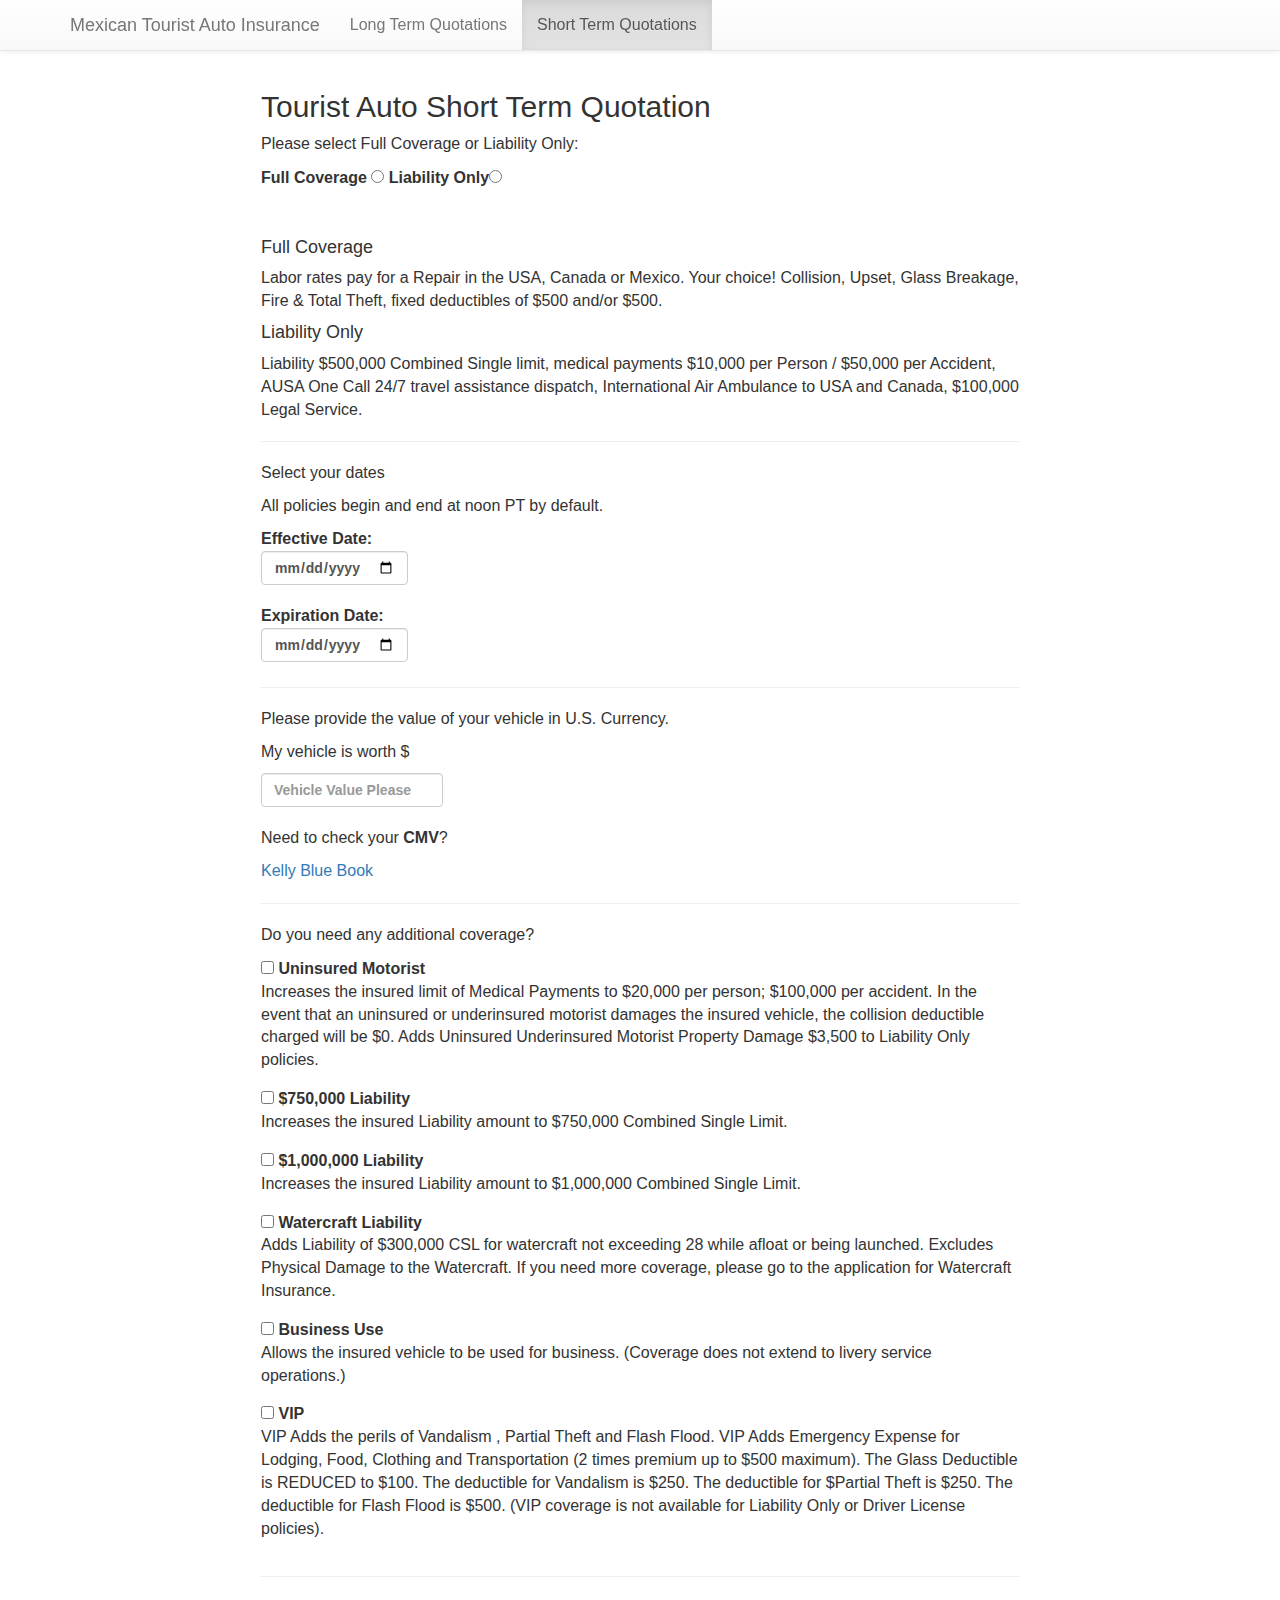
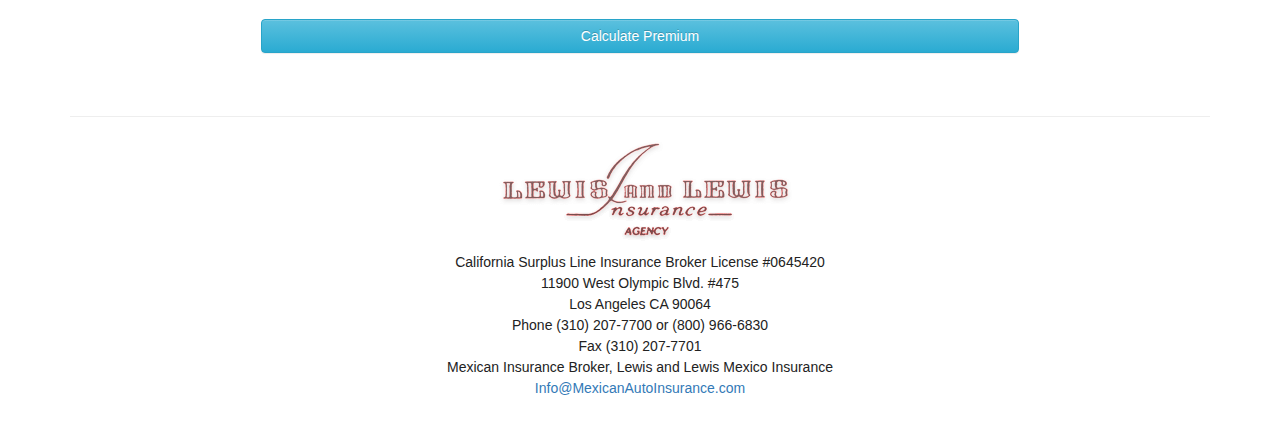
<file: app/short.html>
<!doctype html>
<!--[if lt IE 7]>      <html class="no-js lt-ie9 lt-ie8 lt-ie7" lang=""> <![endif]-->
<!--[if IE 7]>         <html class="no-js lt-ie9 lt-ie8" lang=""> <![endif]-->
<!--[if IE 8]>         <html class="no-js lt-ie9" lang=""> <![endif]-->
<!--[if gt IE 8]><!-->
<html lang="en">
<!--<![endif]-->

<head>
    <meta charset="utf-8">
    <meta http-equiv="X-UA-Compatible" content="IE=edge,chrome=1">
    <title></title>
    <meta name="description" content="">
    <meta name="viewport" content="width=device-width, initial-scale=1">

    <link rel="stylesheet" href="css/bootstrap.min.css">
    	<!-- Loading Font Awesome Icons -->
	<link href="css/font-awesome.min.css" rel="stylesheet">

	<!-- Loading Drunken Parrot UI
	<link href="css/drunken-parrot.css" rel="stylesheet">
    <link href="css/demo.css" rel="stylesheet">
    -->
    <style>
        body {
            padding-top: 50px;
            padding-bottom: 20px;
        }

    </style>
    <link rel="stylesheet" href="css/bootstrap-theme.min.css">
    <link rel="stylesheet" href="css/main.css">

</head>

    <!--[if lt IE 8]>
            <p class="browserupgrade">You are using an <strong>outdated</strong> browser. Please <a href="http://browsehappy.com/">upgrade your browser</a> to improve your experience.</p>
        <![endif]-->


  
    <div class="container">

        <!-- Example row of columns -->
        <div class="row">
            <div class="col-md-12 body col-lg-12 col-sm-12 col-xs-12">
                    <nav class="navbar navbar-default navbar-fixed-top">
                            <div class="container">
                              <div class="navbar-header">
                                <button type="button" class="navbar-toggle collapsed" data-toggle="collapse" data-target="#navbar" aria-expanded="false" aria-controls="navbar">
                                  <span class="sr-only">Toggle navigation</span>
                                  <span class="icon-bar"></span>
                                  <span class="icon-bar"></span>
                                  <span class="icon-bar"></span>
                                </button>
                                <a class="navbar-brand" href="#">Mexican Tourist Auto Insurance</a>
                              </div>
                              <div id="navbar" class="navbar-collapse collapse">
                                <ul class="nav navbar-nav">
                                  <li><a href="index.html">Long Term Quotations</a></li>
                                  <li class="active"><a href="short.html">Short Term Quotations</a></li>
                                </ul>
                              </div><!--/.nav-collapse -->
                            </div>
                          </nav>
                    <div class="form">
                       
                        <div class="policy_data">

                            <h2>Tourist Auto Short Term Quotation</h2>
                            

                            <p>Please select Full Coverage or Liability Only:</p>

                            <label for="full_coverage">
              Full Coverage <input type="radio" id="full_coverage" name="policy_type">
            </label>

                            <label for="liability_only">
              Liability Only<input type="radio" id="liability_only" name="policy_type">
            </label> 
            <p><span class="coverage__type"></span></p>
            <br>



                            <section class="coverage_decision">
                                <aside class="content">
                                    <h4>Full Coverage</h4>
                                    <p class="small_para">Labor rates pay for a Repair in the USA, Canada or Mexico. Your choice! Collision, Upset, Glass Breakage, Fire & Total Theft, fixed deductibles of $500 and/or $500.</p>
                                </aside>
                                <aside class="content">
                                    <h4>Liability Only</h4>
                                    <p class="small_para">Liability $500,000 Combined Single limit, medical payments $10,000 per Person / $50,000 per Accident, AUSA One Call 24/7 travel assistance dispatch, International Air Ambulance to USA and Canada, $100,000 Legal Service.</p>
                                </aside>
                                
                            </section>

                            <hr>

                            <p>Select your dates</p>
                            <p class="small_para">All policies begin and end at noon PT by default.</p>




                            <section class="plan_decision">
                                <div class="form-group">
                                        <label for="eff_date">Effective Date:
                                                <input type="date" id="eff_date" class="form-control"></input>
                                            </label>
                                            <p><span class="dateError"></span></p>
                                </div>
                          
                                <div class="form-group">
                                        <label for="eff_date">Expiration Date:
                                                <input type="date" id="ex_date" class="form-control"></input>
                                            </label>
                                            <p><span class="dateError2"></span></p>
                                </div>
                                </section>
                        

                            <hr>



              <p class="strong">Please provide the value of your vehicle in U.S. Currency.</p>
                <p class="dollar_sign">My vehicle is worth $
                    <div class="form-group">
                        <label for="vehicle_value">
                <input type="text" id="vehicle_value" name="vehicle_value" placeholder="Vehicle Value Please" class="form-control">
                </label>
            </div>
                </p>
                <p class="small_para">Need to check your <strong>CMV</strong>?</p>
                    <p><a href="http://www.kbb.com" target="_blank" >Kelly Blue Book</a></p>

                            <hr>


                        </div>

                        <p>Do you need any additional coverage?</p>

                        <div class="optional_coverage">
                            <label for="uninsured_motorist">
                <li>
                    <input type="checkbox" name="uninsured_motorist" id="uninsured_motorist" class="opt"> <strong>Uninsured Motorist</strong> <p class="small_para">Increases the insured limit of Medical Payments to $20,000 per person; $100,000 per accident. In the event that an uninsured or underinsured motorist damages the insured vehicle, the collision deductible charged will be $0. Adds Uninsured Underinsured Motorist Property Damage $3,500 to Liability Only policies.</p>
                </li>
              </label>

                            <label for="excess_1">
                <li>
                <input type="checkbox" class="excess_liability" id="excess_1"> <strong>$750,000 Liability</strong> <p class="small_para">Increases the insured Liability amount to $750,000 Combined Single Limit.</p>
                </li>
              </label><br>

                            <label for="excess_2">
                <li>
                <input type="checkbox" class="excess_liability" id="excess_2"> <strong>$1,000,000 Liability</strong> <p class="small_para">Increases the insured Liability amount to $1,000,000 Combined Single Limit.</p>
                </li>
              </label>

                            <label for="watercraft_liability">
                <li>
                <input type="checkbox" name="watercraft_liability" id="watercraft_liability" class="wtr"> <strong>Watercraft Liability</strong> <p class="small_para">Adds Liability of $300,000 CSL for watercraft not exceeding 28 while afloat or being launched. Excludes Physical Damage to the Watercraft. If you need more coverage, please go to the application for Watercraft Insurance.</p>
                </li>
              </label>

                            <label for="business_use">
                <li>
                <input type="checkbox" name="business_use" id="business_use" class="opt"> <strong>Business Use</strong> <p class="small_para">Allows the insured vehicle to be used for business. (Coverage does not extend to livery service operations.)</p>
                </li>
              </label>

                            <label for="vip">
                <li>
                <input type="checkbox" name="vip" id="vip" class="opt"> <strong>VIP</strong> <p class="small_para">VIP Adds the perils of Vandalism , Partial Theft and Flash Flood. VIP Adds Emergency Expense for Lodging, Food, Clothing and Transportation (2 times premium up to $500 maximum). The Glass Deductible is REDUCED to $100. The deductible for Vandalism is $250. The deductible for $Partial Theft is $250. The deductible for Flash Flood is $500. (VIP coverage is not available for Liability Only or Driver License policies).</p>
                </li>
              </label>
                            <hr>

                            <br>

                            <section class="calc_total">

                              <button type="button" id="calc" class="form-control btn-info">Calculate Premium</button>
                            


                      </section>

                        </div>
                    </div>

                    <br>
                    <div class="quote">
                      <div class="row">
                            <div class="col-lg-8 col-lg-offset-2">
                                <div class="panel panel-success">
                                    <div class="panel-heading">
                                        <h4 class="text-center">
                                            Mexican Tourist Auto Quotation</h4>
                                    </div>
                                    <ul class="list-group list-group-flush">
                                        <li class="list-group-item"><i class="icon-ok text-danger"></i><strong>Coverage Type:</strong> <span id="demo3"></span></li>
                                        <li class="list-group-item"><i class="icon-ok text-danger"></i><strong>Coverage Territory:</strong> All of Mexico</li>
                                        <li class="list-group-item"><i class="icon-ok text-danger"></i><strong>Coverage Term:</strong> <span id="demo4"></span></li>
                                        <li class="list-group-item"><i class="icon-ok text-danger"></i><strong>Optional Coverage: </strong> <span id="demo5"></span></li>
                                        <li class="list-group-item"><i class="icon-ok text-danger"></i><strong>Policy Coverage Includes: </strong>
                                            <ul class="list-group list-group-flush">
                                                <li class="list-group-item">$500,000 CSL USD Liability for Bodily Injury and Property Damage.</li>
                                                <li class="list-group-item">$50,000 USD Medical Payments per accident, $10,000 USD per person.</li>
                                                <li class="list-group-item"><strong>Uninsured Motorist</strong> using the same Medical Payments limits</li>
                                                <li class="list-group-item"><strong>$100,000 USD Legal Service</strong> Bail Bond, Attorney, Criminal and Civil Defense.</li>
                                                <li class="list-group-item"><strong>Qualitas</strong> One Call 24/7 Claim Dispatch 01 (800) 800 - 2880</li>
                                                <li class="list-group-item"><strong>GRUPO AUSA</strong> Tourist Travel Assistance inclues:
                                                    <ul class="list-group list-group-flush">
                                                        <li class="list-group-item"><strong>International Air Ambulance</strong> for a <strong>Life Threatening Illness or Accident</strong></li>
                                                        <li class="list-group-item">Flights from Mexico to: Vancouver, BC Canada, San Diego, CA USA, Houston, TX USA</li>
                                                        <li class="list-group-item">Trip Continuation or return home</li>
                                                        <li class="list-group-item">Plan tickets $150 USD per person $750 USD per event</li>
                                                        <li class="list-group-item">Towing $300 USD per trip</li>
                                                        <li class="list-group-item">Gasonline to reach the nearest service station</li>
                                                        <li class="list-group-item">Jumpstart and battery recharge</li>
                                                        <li class="list-group-item">Flat tire change and / or deliver flat tire for repair</li>
                                                        <li class="list-group-item">Locksmith Payment for repair and his travel cost</li>
                                                        <li class="list-group-item">Rental Car for 2 days</li>
                                                    </ul>
                                                </li>
                                          </ul>
                                        </li>
                                        <li class="list-group-item"><i class="icon-ok text-danger"></i><strong>Full Coverage adds:</strong>
                                            <ul class="list-group list-group-flush">
                                                <li class="list-group-item">Labor Rates: Qualitas pays the USA hourly labor rate if the vehicle is repaired in the USA.</li>
                                                <li class="list-group-item">Fixed Deductible of $500 USD: Collision, Fire, Natural Disaster, and Total Theft. (*)For Motorhomes, Travel Trailers, 5th Wheels and / or Cab-Over Campers, the Fixed Deductible is $1,000 USD.</li>
                                            </ul>
                                        </li>
                                        <li class="list-group-item"><i class="icon-ok text-danger"></i><strong>Total cost of Insurance: </strong><span id="demo"></span></li>

                                    </ul>
                                    <div class="panel-footer">
                                        <a class="btn btn-md btn-block btn-success" href="https://www.mexicanautoinsurance.com/quote/mexican-auto-insurance">Order your Coverage</a>
                                    </div>
                                </div>
                          </div>
                      </div>
          
                  
                    </div>
            </div>
        </div>

        <hr>

        <footer class="col-md-12 body col-lg-12 col-sm-12 col-xs-12">
                <p class="text-center">
                    <img src="img/logo.png">
                </p>
                <p class="text-center">
                        California Surplus Line Insurance Broker License #0645420<br>
                        11900 West Olympic Blvd. #475<br>
                        Los Angeles CA 90064<br>
                        Phone (310) 207-7700 or (800) 966-6830<br>
                        Fax (310) 207-7701<br>
                        Mexican Insurance Broker, Lewis and Lewis Mexico Insurance<br>
                        <a href="mailto:info@mexicanautoinsurance.com">Info@MexicanAutoInsurance.com</a><br>
                </p>
            </p>
            </footer>
    </div>

    <script src="js/vendor/jquery-1.11.2.min.js"></script>
    <script src="js/vendor/bootstrap.min.js"></script>
    <script src="js/vendor/moment.js"></script>
        <script src="js/short.js"></script>
    
    </body>
    
    </html>
</file>
<file: app/css/drunken-parrot.css>
@font-face {
  font-family: 'SourceSansPro';
  src: url('../fonts/source-sans-pro/sourcesanspro-regular.eot');
  src: url('../fonts/source-sans-pro/sourcesanspro-regular.eot?#iefix') format('embedded-opentype'), url('../fonts/source-sans-pro/sourcesanspro-regular.woff') format('woff'), url('../fonts/source-sans-pro/sourcesanspro-regular.ttf') format('truetype'), url('../fonts/source-sans-pro/sourcesanspro-regular.svg#sourcesanspro-regular') format('svg');
  font-weight: normal;
  font-style: normal;
}
@font-face {
  font-family: 'SourceSansProExtraLight';
  src: url('../fonts/source-sans-pro/sourcesanspro-extralight.eot');
  src: url('../fonts/source-sans-pro/sourcesanspro-extralight.eot?#iefix') format('embedded-opentype'), url('../fonts/source-sans-pro/sourcesanspro-extralight.woff') format('woff'), url('../fonts/source-sans-pro/sourcesanspro-extralight.ttf') format('truetype'), url('../fonts/source-sans-pro/sourcesanspro-extralight.svg#sourcesanspro-extralight') format('svg');
  font-weight: normal;
  font-style: normal;
}
@font-face {
  font-family: 'SourceSansProBold';
  src: url('../fonts/source-sans-pro/sourcesanspro-bold.eot');
  src: url('../fonts/source-sans-pro/sourcesanspro-bold.eot?#iefix') format('embedded-opentype'), url('../fonts/source-sans-pro/sourcesanspro-bold.woff') format('woff'), url('../fonts/source-sans-pro/sourcesanspro-bold.ttf') format('truetype'), url('../fonts/source-sans-pro/sourcesanspro-bold.svg#sourcesanspro-bold') format('svg');
  font-weight: normal;
  font-style: normal;
}
@font-face {
  font-family: 'SourceSansProSemiBold';
  src: url('../fonts/source-sans-pro/sourcesanspro-semibold.eot');
  src: url('../fonts/source-sans-pro/sourcesanspro-semibold.eot?#iefix') format('embedded-opentype'), url('../fonts/source-sans-pro/sourcesanspro-semibold.woff') format('woff'), url('../fonts/source-sans-pro/sourcesanspro-semibold.ttf') format('truetype'), url('../fonts/source-sans-pro/sourcesanspro-semibold.svg#sourcesanspro-semibold') format('svg');
  font-weight: normal;
  font-style: normal;
}
/*@input-bg:                  @inverse;*/
/*@alert-padding:               15px;
@alert-border-radius:         @border-radius-base;
@alert-link-font-weight:      bold;*/
.dropdown-arrow-inverse {
  border-bottom-color: #fad46b !important;
  border-top-color: #fad46b !important;
}
body {
  font-family: "SourceSansPro", Helvetica, Arial, sans-serif;
  font-size: 16px;
  line-height: 1.5;
  color: #000000;
  background-color: #ffffff;
}
a {
  color: #02baf2;
  text-decoration: none;
  -webkit-transition: 0.25s;
  transition: 0.25s;
}
a:hover,
a:focus {
  color: #009dcd;
  text-decoration: none;
}
a:focus {
  outline: none;
}
.alert {
  border: none;
  position: relative;
}
.alert > strong {
  font-family: "SourceSansProBold", Helvetica, Arial, sans-serif;
}
.alert-dismissable .close {
  position: absolute;
  top: 50%;
  right: 20px;
  color: inherit;
  margin-top: -8px;
  opacity: 1;
}
.alert-dismissable .close:hover {
  opacity: 0.5;
}
.close {
  font-size: 16px;
}
.alert-primary {
  background-color: rgba(2, 186, 242, 0.2);
  color: #009dcd;
}
.alert-primary .alert-link {
  color: #00769a;
}
.alert-primary .close {
  color: #02baf2;
}
.alert-success {
  background-color: rgba(62, 181, 172, 0.2);
  color: #28948c;
}
.alert-success .alert-link {
  color: #1d6c66;
}
.alert-success .close {
  color: #3eb5ac;
}
.alert-info {
  background-color: rgba(168, 140, 213, 0.2);
  color: #9175bd;
}
.alert-info .alert-link {
  color: #7652ad;
}
.alert-info .close {
  color: #a88cd5;
}
.alert-warning {
  background-color: rgba(250, 212, 107, 0.2);
  color: #f3bc65;
}
.alert-warning .alert-link {
  color: #efa736;
}
.alert-warning .close {
  color: #fad46b;
}
.alert-danger {
  background-color: rgba(248, 69, 69, 0.2);
  color: #cc0000;
}
.alert-danger .alert-link {
  color: #990000;
}
.alert-danger .close {
  color: #f84545;
}
.badge {
  font-size: 14px;
  font-weight: bold;
  background-color: #b2c6cd;
}
a.list-group-item.active > .badge,
.nav-pills > .active > a > .badge,
.nav-list > .active > a > .badge {
  color: #02baf2;
}
.breadcrumb {
  background: #ffffff;
  border: 1px solid #d6e1e5;
  border-radius: 4px;
}
.breadcrumb > li {
  font-size: 14px;
}
.breadcrumb li + li:before {
  content: "\203A";
}
.breadcrumb.breadcrumbs-minimal {
  border: none;
}
.breadcrumb.breadcrumbs-minimal li + li:before {
  content: "/\00a0";
}
.breadcrumb > .active {
  color: #364347;
}
.btn {
  font-family: "SourceSansProSemiBold", Helvetica, Arial, sans-serif;
  border: 1px solid transparent;
  font-size: 14px;
  font-weight: normal;
  line-height: 1.6;
  border-radius: 4px;
  padding: 7px 15px 6px 15px;
  text-transform: uppercase;
  -webkit-font-smoothing: subpixel-antialiased;
  -webkit-transition: all .25s linear;
  transition: all .25s linear;
}
.btn > [class^="ss-"],
.btn > [class^="fa-"] {
  position: relative;
  top: 2px;
  font-size: 12px;
}
.btn-xs.btn > [class^="ss-"],
.btn-xs.btn > [class^="fa-"] {
  font-size: 11px;
  top: 0;
}
.btn-hg.btn > [class^="ss-"],
.btn-hg.btn > [class^="fa-"] {
  top: 2px;
}
.btn > [class^="ss-"].pull-right,
.btn > [class^="fa-"].pull-right {
  top: 5px;
}
.btn > [class^="fa-"] {
  top: -1px;
}
.btn:focus,
.btn:active:focus,
.btn.active:focus {
  outline: none;
}
.btn:hover,
.btn:focus {
  outline: none;
  color: #ffffff;
}
.btn:active,
.btn.active {
  outline: none;
  -webkit-box-shadow: none;
  box-shadow: none;
}
.btn.disabled,
.btn[disabled],
fieldset[disabled] .btn {
  background-color: #ffffff;
  color: rgba(255, 255, 255, 0.75);
  opacity: 0.7;
  filter: alpha(opacity=70);
}
.btn.dropdown-toggle:before {
  font-family: FontAwesome;
  content: "\f078";
  font-size: 12px;
  float: right;
  padding: 3px 0;
}
.btn-default {
  color: #02baf2;
  background-color: white;
  border-color: #d6e1e5;
}
.btn-default:hover,
.btn-default:focus,
.btn-default:active,
.btn-default.active {
  color: #02baf2;
  background-color: white;
  border-color: #02baf2;
}
.btn-default:active,
.btn-default.active {
  background: #02baf2;
  border-color: #009dcd;
  color: white;
}
.btn-default.disabled,
.btn-default[disabled],
fieldset[disabled] .btn-default,
.btn-default.disabled:hover,
.btn-default[disabled]:hover,
fieldset[disabled] .btn-default:hover,
.btn-default.disabled:focus,
.btn-default[disabled]:focus,
fieldset[disabled] .btn-default:focus,
.btn-default.disabled:active,
.btn-default[disabled]:active,
fieldset[disabled] .btn-default:active,
.btn-default.disabled.active,
.btn-default[disabled].active,
fieldset[disabled] .btn-default.active {
  background-color: #e1eef3;
  border-color: #d6e1e5;
}
.btn-stroke {
  color: #02baf2;
  background-color: white;
  border-color: #d6e1e5;
  border-width: 2px;
  padding: 5px 15px;
}
.btn-stroke:hover,
.btn-stroke:focus,
.btn-stroke:active,
.btn-stroke.active {
  color: #02baf2;
  background-color: white;
  border-color: #02baf2;
}
.btn-stroke:active,
.btn-stroke.active {
  background: #02baf2;
  border-color: #009dcd;
  color: white;
}
.btn-stroke.disabled,
.btn-stroke[disabled],
fieldset[disabled] .btn-stroke,
.btn-stroke.disabled:hover,
.btn-stroke[disabled]:hover,
fieldset[disabled] .btn-stroke:hover,
.btn-stroke.disabled:focus,
.btn-stroke[disabled]:focus,
fieldset[disabled] .btn-stroke:focus,
.btn-stroke.disabled:active,
.btn-stroke[disabled]:active,
fieldset[disabled] .btn-stroke:active,
.btn-stroke.disabled.active,
.btn-stroke[disabled].active,
fieldset[disabled] .btn-stroke.active {
  background-color: #e1eef3;
  border-color: #d6e1e5;
}
.btn-primary {
  color: #ffffff;
  background-color: #02baf2;
}
.btn-primary:hover,
.btn-primary:focus,
.btn-primary:active,
.btn-primary.active,
.btn-primary.hover {
  color: #ffffff;
  background-color: #35c8f5;
  border-color: #35c8f5;
}
.btn-primary:active,
.btn-primary.active {
  background: #009dcd;
  border-color: #009dcd;
}
.btn-primary.disabled,
.btn-primary[disabled],
fieldset[disabled] .btn-primary,
.btn-primary.disabled:hover,
.btn-primary[disabled]:hover,
fieldset[disabled] .btn-primary:hover,
.btn-primary.disabled:focus,
.btn-primary[disabled]:focus,
fieldset[disabled] .btn-primary:focus,
.btn-primary.disabled:active,
.btn-primary[disabled]:active,
fieldset[disabled] .btn-primary:active,
.btn-primary.disabled.active,
.btn-primary[disabled].active,
fieldset[disabled] .btn-primary.active {
  background-color: #b3eafb;
  border-color: #b3eafb;
}
.btn-danger {
  color: #ffffff;
  background-color: #f84545;
}
.btn-danger:hover,
.btn-danger:focus,
.btn-danger:active,
.btn-danger.active,
.btn-danger.hover {
  color: #ffffff;
  background-color: #f96a6a;
  border-color: #f96a6a;
}
.btn-danger:active,
.btn-danger.active {
  background: #cc0000;
  border-color: #cc0000;
}
.btn-danger.disabled,
.btn-danger[disabled],
fieldset[disabled] .btn-danger,
.btn-danger.disabled:hover,
.btn-danger[disabled]:hover,
fieldset[disabled] .btn-danger:hover,
.btn-danger.disabled:focus,
.btn-danger[disabled]:focus,
fieldset[disabled] .btn-danger:focus,
.btn-danger.disabled:active,
.btn-danger[disabled]:active,
fieldset[disabled] .btn-danger:active,
.btn-danger.disabled.active,
.btn-danger[disabled].active,
fieldset[disabled] .btn-danger.active {
  background-color: #fdc7c7;
  border-color: #fdc7c7;
}
.btn-warning {
  color: #ffffff;
  background-color: #fad46b;
}
.btn-warning:hover,
.btn-warning:focus,
.btn-warning:active,
.btn-warning.active,
.btn-warning.hover {
  color: #ffffff;
  background-color: #fbdd89;
  border-color: #fbdd89;
}
.btn-warning:active,
.btn-warning.active {
  background: #f3bc65;
  border-color: #f3bc65;
}
.btn-warning.disabled,
.btn-warning[disabled],
fieldset[disabled] .btn-warning,
.btn-warning.disabled:hover,
.btn-warning[disabled]:hover,
fieldset[disabled] .btn-warning:hover,
.btn-warning.disabled:focus,
.btn-warning[disabled]:focus,
fieldset[disabled] .btn-warning:focus,
.btn-warning.disabled:active,
.btn-warning[disabled]:active,
fieldset[disabled] .btn-warning:active,
.btn-warning.disabled.active,
.btn-warning[disabled].active,
fieldset[disabled] .btn-warning.active {
  background-color: #fce5a6;
  border-color: #fce5a6;
}
.btn-info {
  color: #ffffff;
  background-color: #d6e1e5;
}
.btn-info:hover,
.btn-info:focus,
.btn-info:active,
.btn-info.active,
.btn-info.hover {
  color: #ffffff;
  background-color: #dee7ea;
  border-color: #dee7ea;
}
.btn-info:active,
.btn-info.active {
  background: #93a4aa;
  border-color: #93a4aa;
}
.btn-info.disabled,
.btn-info[disabled],
fieldset[disabled] .btn-info,
.btn-info.disabled:hover,
.btn-info[disabled]:hover,
fieldset[disabled] .btn-info:hover,
.btn-info.disabled:focus,
.btn-info[disabled]:focus,
fieldset[disabled] .btn-info:focus,
.btn-info.disabled:active,
.btn-info[disabled]:active,
fieldset[disabled] .btn-info:active,
.btn-info.disabled.active,
.btn-info[disabled].active,
fieldset[disabled] .btn-info.active {
  background-color: #e6edef;
  border-color: #e6edef;
}
.btn-success {
  color: #ffffff;
  background-color: #3eb5ac;
}
.btn-success:hover,
.btn-success:focus,
.btn-success:active,
.btn-success.active,
.btn-success.hover {
  color: #ffffff;
  background-color: #65c4bd;
  border-color: #65c4bd;
}
.btn-success:active,
.btn-success.active {
  background: #93a4aa;
  border-color: #93a4aa;
}
.btn-success.disabled,
.btn-success[disabled],
fieldset[disabled] .btn-success,
.btn-success.disabled:hover,
.btn-success[disabled]:hover,
fieldset[disabled] .btn-success:hover,
.btn-success.disabled:focus,
.btn-success[disabled]:focus,
fieldset[disabled] .btn-success:focus,
.btn-success.disabled:active,
.btn-success[disabled]:active,
fieldset[disabled] .btn-success:active,
.btn-success.disabled.active,
.btn-success[disabled].active,
fieldset[disabled] .btn-success.active {
  background-color: #e6edef;
  border-color: #e6edef;
}
.btn-purple {
  color: #ffffff;
  background-color: #a88cd5;
}
.btn-purple:hover,
.btn-purple:focus,
.btn-purple:active,
.btn-purple.active,
.btn-purple.hover {
  color: #ffffff;
  background-color: #b9a3dd;
  border-color: #b9a3dd;
}
.btn-purple:active,
.btn-purple.active {
  background: #93a4aa;
  border-color: #93a4aa;
}
.btn-purple.disabled,
.btn-purple[disabled],
fieldset[disabled] .btn-purple,
.btn-purple.disabled:hover,
.btn-purple[disabled]:hover,
fieldset[disabled] .btn-purple:hover,
.btn-purple.disabled:focus,
.btn-purple[disabled]:focus,
fieldset[disabled] .btn-purple:focus,
.btn-purple.disabled:active,
.btn-purple[disabled]:active,
fieldset[disabled] .btn-purple:active,
.btn-purple.disabled.active,
.btn-purple[disabled].active,
fieldset[disabled] .btn-purple.active {
  background-color: #e6edef;
  border-color: #e6edef;
}
.btn-orange {
  color: #ffffff;
  background-color: #f58410;
}
.btn-orange:hover,
.btn-orange:focus,
.btn-orange:active,
.btn-orange.active,
.btn-orange.hover {
  color: #ffffff;
  background-color: #f79d40;
  border-color: #f79d40;
}
.btn-orange:active,
.btn-orange.active {
  background: #93a4aa;
  border-color: #93a4aa;
}
.btn-orange.disabled,
.btn-orange[disabled],
fieldset[disabled] .btn-orange,
.btn-orange.disabled:hover,
.btn-orange[disabled]:hover,
fieldset[disabled] .btn-orange:hover,
.btn-orange.disabled:focus,
.btn-orange[disabled]:focus,
fieldset[disabled] .btn-orange:focus,
.btn-orange.disabled:active,
.btn-orange[disabled]:active,
fieldset[disabled] .btn-orange:active,
.btn-orange.disabled.active,
.btn-orange[disabled].active,
fieldset[disabled] .btn-orange.active {
  background-color: #e6edef;
  border-color: #e6edef;
}
.btn-inverse {
  color: #ffffff;
  background-color: #364347;
}
.btn-inverse:hover,
.btn-inverse:focus,
.btn-inverse:active,
.btn-inverse.active,
.btn-inverse.hover {
  color: #ffffff;
  background-color: #5e696c;
  border-color: #5e696c;
}
.btn-inverse:active,
.btn-inverse.active {
  background: #93a4aa;
  border-color: #93a4aa;
}
.btn-inverse.disabled,
.btn-inverse[disabled],
fieldset[disabled] .btn-inverse,
.btn-inverse.disabled:hover,
.btn-inverse[disabled]:hover,
fieldset[disabled] .btn-inverse:hover,
.btn-inverse.disabled:focus,
.btn-inverse[disabled]:focus,
fieldset[disabled] .btn-inverse:focus,
.btn-inverse.disabled:active,
.btn-inverse[disabled]:active,
fieldset[disabled] .btn-inverse:active,
.btn-inverse.disabled.active,
.btn-inverse[disabled].active,
fieldset[disabled] .btn-inverse.active {
  background-color: #364347;
  border-color: #364347;
}
.btn-embossed {
  -webkit-transition: border .25s linear, color .25s linear, background-color .25s linear;
  transition: border .25s linear, color .25s linear, background-color .25s linear;
}
.btn-embossed:hover,
.btn-embossed:focus {
  top: 2px;
  position: relative;
}
.btn-embossed.btn-primary {
  -webkit-box-shadow: 0 5px #009dcd;
  box-shadow: 0 5px #009dcd;
}
.btn-embossed.btn-primary:hover,
.btn-embossed.btn-primary:focus {
  -webkit-box-shadow: 0 3px #009dcd;
  box-shadow: 0 3px #009dcd;
  background: #02baf2;
}
.btn-embossed.btn-primary.active,
.btn-embossed.btn-primary:active {
  -webkit-box-shadow: 0 0 #009dcd;
  box-shadow: 0 0 #009dcd;
  top: 5px;
  background: #02baf2;
  border-color: #02baf2;
}
.btn-embossed.btn-danger {
  -webkit-box-shadow: 0 5px #cc0000;
  box-shadow: 0 5px #cc0000;
}
.btn-embossed.btn-danger:hover,
.btn-embossed.btn-danger:focus {
  -webkit-box-shadow: 0 3px #cc0000;
  box-shadow: 0 3px #cc0000;
  background: #f84545;
}
.btn-embossed.btn-danger.active,
.btn-embossed.btn-danger:active {
  -webkit-box-shadow: 0 0 #cc0000;
  box-shadow: 0 0 #cc0000;
  top: 5px;
  background: #f84545;
  border-color: #f84545;
}
.btn-embossed.btn-warning {
  -webkit-box-shadow: 0 5px #f3bc65;
  box-shadow: 0 5px #f3bc65;
}
.btn-embossed.btn-warning:hover,
.btn-embossed.btn-warning:focus {
  -webkit-box-shadow: 0 3px #f3bc65;
  box-shadow: 0 3px #f3bc65;
  background: #fad46b;
}
.btn-embossed.btn-warning.active,
.btn-embossed.btn-warning:active {
  -webkit-box-shadow: 0 0 #f3bc65;
  box-shadow: 0 0 #f3bc65;
  top: 5px;
  background: #fad46b;
  border-color: #fad46b;
}
.btn-embossed.btn-success {
  -webkit-box-shadow: 0 5px #28948c;
  box-shadow: 0 5px #28948c;
}
.btn-embossed.btn-success:hover,
.btn-embossed.btn-success:focus {
  -webkit-box-shadow: 0 3px #28948c;
  box-shadow: 0 3px #28948c;
  background: #3eb5ac;
}
.btn-embossed.btn-success.active,
.btn-embossed.btn-success:active {
  -webkit-box-shadow: 0 0 #28948c;
  box-shadow: 0 0 #28948c;
  top: 5px;
  background: #3eb5ac;
  border-color: #3eb5ac;
}
.btn-embossed.btn-purple {
  -webkit-box-shadow: 0 5px #9175bd;
  box-shadow: 0 5px #9175bd;
}
.btn-embossed.btn-purple:hover,
.btn-embossed.btn-purple:focus {
  -webkit-box-shadow: 0 3px #9175bd;
  box-shadow: 0 3px #9175bd;
  background: #a88cd5;
}
.btn-embossed.btn-purple.active,
.btn-embossed.btn-purple:active {
  -webkit-box-shadow: 0 0 #9175bd;
  box-shadow: 0 0 #9175bd;
  top: 5px;
  background: #a88cd5;
  border-color: #a88cd5;
}
.btn-embossed.btn-orange {
  -webkit-box-shadow: 0 5px #e96300;
  box-shadow: 0 5px #e96300;
}
.btn-embossed.btn-orange:hover,
.btn-embossed.btn-orange:focus {
  -webkit-box-shadow: 0 3px #e96300;
  box-shadow: 0 3px #e96300;
  background: #f58410;
}
.btn-embossed.btn-orange.active,
.btn-embossed.btn-orange:active {
  -webkit-box-shadow: 0 0 #e96300;
  box-shadow: 0 0 #e96300;
  top: 5px;
  background: #f58410;
  border-color: #f58410;
}
.btn-kr {
  padding: 14px 22px;
  font-size: 24px;
  line-height: 1.25;
  border-radius: 4px;
}
.btn-lg {
  padding: 10px 18px;
  font-size: 20px;
  line-height: 1.45;
  border-radius: 4px;
}
.btn-sm {
  padding: 5px 13px;
  font-size: 14px;
  line-height: 1.3;
  border-radius: 4px;
}
.btn-xs {
  padding: 5px 13px;
  font-size: 12px;
  line-height: 1.083;
  border-radius: 3px;
}
.btn-block {
  white-space: normal;
}
.btn-group .btn-stroke + .btn-stroke,
.btn-group .btn-stroke + .btn-group,
.btn-group .btn-group + .btn-stroke,
.btn-group .btn-group + .btn-group {
  margin-left: -2px;
}
/* Restyling the dropdowns within nested, vertical and justified groups */
.btn-group > .btn,
.btn-group-vertical > .btn {
  text-transform: none;
  font-family: "SourceSansPro", Helvetica, Arial, sans-serif;
  text-align: left;
  -webkit-transition: none;
  transition: none;
}
.btn-group > .btn.active,
.btn-group-vertical > .btn.active {
  background: #e1eef3;
  color: #5e6969;
  border-color: #d6e1e5;
  z-index: 0;
}
.btn-group .btn-group-dropdown .btn-default [class^="ss-"],
.btn-group-vertical .btn-group-dropdown .btn-default [class^="ss-"],
.btn-group .btn-group-dropdown .btn-default [class^="fa-"],
.btn-group-vertical .btn-group-dropdown .btn-default [class^="fa-"] {
  color: #93a4aa;
}
.btn-group .btn-group-dropdown .btn-default.dropdown-toggle,
.btn-group-vertical .btn-group-dropdown .btn-default.dropdown-toggle {
  color: #02baf2;
}
.btn-group .btn-group-dropdown .btn-default:hover,
.btn-group-vertical .btn-group-dropdown .btn-default:hover {
  border-color: #02baf2;
}
.btn-group .btn-group-dropdown .btn-default:active,
.btn-group-vertical .btn-group-dropdown .btn-default:active {
  border-color: #93a4aa;
  color: #364347;
}
.btn-group-justified.btn-group .btn {
  text-align: center;
}
.btn-group-justified.btn-group .btn [class^="ss-"],
.btn-group-justified.btn-group .btn [class^="fa-"] {
  margin-left: 5px;
}
.btn-group-xs > .btn {
  padding: 5px 13px;
  font-size: 12px;
  line-height: 1.083;
  border-radius: 3px;
}
.btn-group-sm > .btn {
  padding: 5px 13px;
  font-size: 14px;
  line-height: 1.3;
  border-radius: 4px;
}
.btn-group-lg > .btn {
  padding: 10px 18px;
  font-size: 20px;
  line-height: 1.45;
  border-radius: 4px;
}
.btn-group-kr > .btn {
  padding: 14px 22px;
  font-size: 24px;
  line-height: 1.25;
  border-radius: 4px;
}
/* Dropdown Speicfic */
.btn-group-dropdown {
  /* Open States */

}
.btn-group-dropdown > .btn {
  text-transform: none;
  font-family: "SourceSansPro", Helvetica, Arial, sans-serif;
  -webkit-transition: none;
  transition: none;
  /* Split Dropdowns Icon */

}
.btn-group-dropdown > .btn + .dropdown-toggle {
  min-width: 40px;
  text-align: center;
}
.btn-group-dropdown > .btn.btn-dropdown {
  text-align: left;
}
.btn-group-dropdown .dropdown-toggle {
  padding-left: 13px;
  padding-right: 13px;
  text-align: left;
}
.btn-group-dropdown .btn-default {
  color: #364347;
}
.btn-group-dropdown .btn-default:hover {
  border-color: #93a4aa;
}
.btn-group-dropdown .btn-default:hover [class^="ss-"],
.btn-group-dropdown .btn-default:hover [class^="fa-"] {
  color: #02baf2;
}
.btn-group-dropdown .btn-default:active {
  background: #e1eef3;
  border-color: #93a4aa;
}
.btn-group-dropdown .btn-default:active [class^="ss-"],
.btn-group-dropdown .btn-default:active [class^="fa-"] {
  color: #02baf2;
}
.btn-group-dropdown .btn-primary.dropdown-toggle {
  border-left: 1px solid #009dcd;
}
.btn-group-dropdown .btn-danger.dropdown-toggle {
  border-left: 1px solid #cc0000;
}
.btn-group-dropdown .btn-inverse {
  color: #93a4aa;
}
.btn-group-dropdown .btn-inverse:hover {
  color: white;
}
.btn-group-dropdown .btn-inverse:active {
  background: black;
  border-color: black;
}
.btn-group-dropdown .btn-inverse:active [class^="ss-"],
.btn-group-dropdown .btn-inverse:active [class^="fa-"] {
  color: #02baf2;
}
.btn-group-dropdown .btn-inverse.dropdown-toggle {
  border-left: 1px solid black;
}
.btn-group-dropdown.open .btn {
  -webkit-box-shadow: none;
  box-shadow: none;
}
.btn-group-dropdown.open .dropdown-toggle.btn-default {
  background: #e1eef3;
  border-color: #b2c6cd;
  color: #364347;
}
.btn-group-dropdown.open .dropdown-toggle.btn-default [class^="ss-"],
.btn-group-dropdown.open .dropdown-toggle.btn-default [class^="fa-"] {
  color: #02baf2;
}
.btn-group-dropdown.open .dropdown-toggle.btn-primary {
  background: #009dcd;
  border-color: #009dcd;
  color: #ffffff;
}
.btn-group-dropdown.open .dropdown-toggle.btn-danger {
  background: #cc0000;
  border-color: #cc0000;
  color: #ffffff;
}
.btn-group-dropdown.open .dropdown-toggle.btn-inverse {
  background: black;
  border-color: black;
  color: #ffffff;
}
.btn-group-dropdown.open .dropdown-toggle.btn-inverse [class^="ss-"],
.btn-group-dropdown.open .dropdown-toggle.btn-inverse [class^="fa-"] {
  color: #02baf2;
}
/* MOVE to DOCS.CSS or DEMO.CSS */
.btn-group .btn-group-dropdown .dropdown-toggle,
.btn-group-vertical .btn-group-dropdown .dropdown-toggle {
  min-width: 140px;
}
.btn-group-dropdown {
  /*	.dropdown-toggle {
		min-width: 210px;
	}*/

}
.btn-group-dropdown .btn-dropdown {
  min-width: 170px;
}
.componant-dropdowns [class^="col-md-"] {
  padding: 0px 10px;
}
.checkbox,
.radio {
  position: relative;
  margin-bottom: 20px;
  padding-left: 32px;
  font-size: 14px;
  font-family: "SourceSansPro", Helvetica, Arial, sans-serif;
  line-height: 1.6;
  min-height: 20px;
}
.checkbox input,
.radio input {
  outline: none !important;
  display: none;
}
.checkbox .icons,
.radio .icons {
  color: #02baf2;
  left: 0;
  top: 0;
  position: absolute;
  text-align: center;
  font-size: 16px;
  cursor: pointer;
  width: 20px;
  height: 20px;
  display: block;
}
.checkbox .icons .first-icon,
.radio .icons .first-icon,
.checkbox .icons .second-icon,
.radio .icons .second-icon {
  height: 20px;
  width: 20px;
  position: absolute;
  left: 0;
  top: 0;
  opacity: 1;
  filter: alpha(opacity=100);
  border: 1px solid #d6e1e5;
  background: white;
}
.checkbox .icons .first-icon:before,
.radio .icons .first-icon:before,
.checkbox .icons .second-icon:before,
.radio .icons .second-icon:before {
  margin-top: 1px;
  display: block;
}
.checkbox .icons .second-icon,
.radio .icons .second-icon {
  opacity: 0;
  filter: alpha(opacity=0);
}
.checkbox.checked .first-icon,
.radio.checked .first-icon {
  opacity: 0;
  filter: alpha(opacity=0);
}
.checkbox.checked .second-icon,
.radio.checked .second-icon {
  opacity: 1;
  filter: alpha(opacity=100);
  border-color: #b2c6cd;
  -webkit-transition: color 0.25s linear;
  transition: color 0.25s linear;
}
.checkbox.disabled,
.radio.disabled {
  cursor: default;
}
.checkbox.disabled .first-icon,
.radio.disabled .first-icon {
  opacity: 1;
  filter: alpha(opacity=100);
  background: #e1eef3;
}
.checkbox.disabled .second-icon,
.radio.disabled .second-icon {
  opacity: 0;
  filter: alpha(opacity=0);
  background: #e1eef3;
}
.checkbox.disabled.checked .first-icon,
.radio.disabled.checked .first-icon {
  opacity: 0;
  filter: alpha(opacity=0);
}
.checkbox.disabled.checked .second-icon,
.radio.disabled.checked .second-icon {
  opacity: 1;
  filter: alpha(opacity=100);
  color: #b2c6cd;
}
.radio .icons .first-icon,
.radio .icons .second-icon {
  border-radius: 50px;
}
.radio.checked .second-icon:before {
  content: " ";
  width: 8px;
  height: 8px;
  background: #02baf2;
  position: absolute;
  top: 50%;
  border-radius: 8px;
  left: 50%;
  margin-top: -4px;
  margin-left: -4px;
}
.radio.disabled.checked .second-icon:before {
  background: #93a4aa;
}
.checkbox .icons .first-icon,
.checkbox .icons .second-icon {
  border-radius: 4px;
}
.dropdown-menu {
  background-color: white;
  border: 1px solid #b2c6cd;
  -webkit-box-shadow: none;
  box-shadow: none;
  min-width: 220px;
  margin-top: 10px;
  left: 0;
  right: auto;
}
.dropdown-menu > li > a {
  margin-left: -1px;
  margin-right: -1px;
  color: #5e6969;
  font-size: 16px;
  padding: 4px 15px;
}
.dropdown-menu > li > a:hover {
  background-color: #e1eef3;
}
.dropdown-menu > .active > a,
.dropdown-menu > .active > a:hover,
.dropdown-menu > .active > a:focus {
  color: #ffffff;
  text-decoration: none;
  outline: 0;
  background-color: #02baf2;
  border: 1px solid #009dcd;
}
.dropdown-menu > .disabled > a,
.dropdown-menu > .disabled > a:hover,
.dropdown-menu > .disabled > a:focus {
  color: #b2c6cd;
}
.dropdown-menu > .arrow {
  border-width: 6px;
}
.dropdown-menu > .arrow,
.dropdown-menu > .arrow:after {
  position: absolute;
  display: block;
  width: 0;
  height: 0;
  border-color: transparent;
  border-style: solid;
  border-width: 5px;
  content: "";
}
.dropdown-menu > .top.arrow {
  /*left: 88%;*/

  right: 88%;
  border-top-width: 0;
  border-bottom-color: #b2c6cd;
  top: -6px;
}
.dropdown-menu > .top.arrow:after {
  content: " ";
  top: 1px;
  margin-left: -5px;
  border-top-width: 0;
  border-bottom-color: white;
}
.dropdown-menu > .bottom.arrow {
  left: 88%;
  border-bottom-width: 0;
  border-top-color: #b2c6cd;
  bottom: -6px;
}
.dropdown-menu > .bottom.arrow:after {
  content: " ";
  bottom: 1px;
  margin-left: -5px;
  border-bottom-width: 0;
  border-top-color: white;
}
.dropdown-inverse {
  background-color: #364347;
  border-color: #364347;
}
.dropdown-inverse > li > a {
  color: white;
}
.dropdown-inverse > li > a:hover {
  background-color: #5e6969;
  color: white;
}
.dropdown-inverse > .active > a,
.dropdown-inverse > .active > a:hover,
.dropdown-inverse > .active > a:focus {
  border: none;
}
.dropdown-inverse > .top.arrow {
  border-bottom-color: #364347;
  top: -6px;
}
.dropdown-inverse > .top.arrow:after {
  border-bottom-color: #364347;
}
.dropdown-header {
  color: #b2c6cd;
  padding: 3px 15px;
  text-transform: uppercase;
}
.dropup .dropdown-menu {
  margin-bottom: 10px;
}
@media (min-width: 1000px) {
  .dropdown-menu {
    right: 0;
    left: auto;
  }
  .dropdown-menu > .top.arrow {
    left: 88%;
  }
}
label {
  font-family: "SourceSansProSemiBold", Helvetica, Arial, sans-serif;
  font-weight: normal;
  line-height: 2.4;
  color: #364347;
}
.form-control {
  border: 1px solid #d6e1e5;
  color: #364347;
  font-size: 16px;
  line-height: 1.467;
  padding: 7px 12px;
  height: 40px;
  -webkit-appearance: none;
  border-radius: 4px;
  -webkit-box-shadow: none;
  box-shadow: none;
  -webkit-transition: border .25s linear, color .25s linear, background-color .25s linear;
  transition: border .25s linear, color .25s linear, background-color .25s linear;
}
.form-control:hover {
  border-color: #93a4aa;
}
.form-group.focus .form-control,
.form-control:focus {
  border-color: #02baf2;
  outline: 0;
  -webkit-box-shadow: none;
  box-shadow: none;
}
.form-control[disabled],
.form-control[readonly],
fieldset[disabled] .form-control {
  background-color: #e1eef3;
  cursor: default;
}
.form-control:-moz-placeholder {
  color: #b2c6cd;
}
.form-control::-moz-placeholder {
  color: #b2c6cd;
  opacity: 1;
}
.form-control:-ms-input-placeholder {
  color: #b2c6cd;
}
.form-control::-webkit-input-placeholder {
  color: #b2c6cd;
}
.form-control.placeholder {
  color: #b2c6cd;
}
.form-control-static {
  padding-top: 6px;
  padding-left: 12px;
  color: #364347;
}
.has-warning .help-block,
.has-warning .control-label,
.has-warning .radio,
.has-warning .checkbox,
.has-warning .radio-inline,
.has-warning .checkbox-inline {
  color: #364347;
}
.has-warning .form-control {
  border-color: #fad46b;
  -webkit-box-shadow: none;
  box-shadow: none;
}
.has-warning .form-control:focus {
  border-color: #fad46b;
  -webkit-box-shadow: none;
  box-shadow: none;
}
.has-warning .input-group-addon {
  border-color: #fad46b;
  background-color: #ffffff;
}
.has-error .help-block,
.has-error .control-label,
.has-error .radio,
.has-error .checkbox,
.has-error .radio-inline,
.has-error .checkbox-inline {
  color: #364347;
}
.has-error .form-control {
  border-color: #f84545;
  -webkit-box-shadow: none;
  box-shadow: none;
}
.has-error .form-control:focus {
  border-color: #f84545;
  -webkit-box-shadow: none;
  box-shadow: none;
}
.has-error .input-group-addon {
  border-color: #f84545;
  background-color: #ffffff;
}
.has-success .help-block,
.has-success .control-label,
.has-success .radio,
.has-success .checkbox,
.has-success .radio-inline,
.has-success .checkbox-inline {
  color: #364347;
}
.has-success .form-control {
  border-color: #3eb5ac;
  -webkit-box-shadow: none;
  box-shadow: none;
}
.has-success .form-control:focus {
  border-color: #3eb5ac;
  -webkit-box-shadow: none;
  box-shadow: none;
}
.has-success .input-group-addon {
  border-color: #3eb5ac;
  background-color: #ffffff;
}
.form-horizontal .control-label,
.form-horizontal .radio,
.form-horizontal .checkbox,
.form-horizontal .radio-inline,
.form-horizontal .checkbox-inline {
  margin-top: 0;
  margin-bottom: 0;
  padding-top: 2px;
}
.form-horizontal .radio,
.form-horizontal .checkbox {
  min-height: 20px;
}
.input-sm {
  height: 30px;
  padding: 6px 10px;
  font-size: 14px;
  line-height: 1.462;
  border-radius: 4px;
}
select.input-sm {
  height: 30px;
  line-height: 30px;
}
textarea.input-sm,
select[multiple].input-sm {
  height: auto;
}
.input-lg {
  height: 50px;
  padding: 10px 15px;
  font-size: 20px;
  line-height: 1.235;
  border-radius: 4px;
}
select.input-lg {
  height: 50px;
  line-height: 50px;
}
textarea.input-lg,
select[multiple].input-lg {
  height: auto;
}
.input-required span {
  width: 20px;
  height: 40px;
  position: absolute;
  overflow: hidden;
  display: block;
  right: 10px;
  top: -15px;
  -webkit-transform: rotate(135deg);
  -moz-transform: rotate(135deg);
}
.input-required span:after {
  content: '';
  width: 40px;
  height: 40px;
  -moz-transform: rotate(45deg);
  -webkit-transform: rotate(45deg);
  transform: rotate(45deg);
  background: #f3bc65;
  position: absolute;
  top: 0;
  right: -32px;
  border-radius: 3px;
  -moz-border-radius: 10px;
}
.input-required span:before {
  font-size: 20px;
  content: "*";
  top: 11px;
  right: 3px;
  color: white;
  position: absolute;
  z-index: 2;
}
.input-icon {
  position: relative;
}
.input-icon [class*="ss-"],
.input-icon [class*="fa-"] {
  position: absolute;
  top: 50%;
  left: 15px;
  margin-top: -11px;
  color: #b2c6cd;
}
.input-icon [class*="fa-"] {
  margin-top: -8px;
}
.input-icon .form-control {
  text-indent: 30px;
}
.input-group-lg > .input-group-addon {
  font-size: 20px;
  padding: 3px 5px;
  min-width: 50px;
  max-width: 50px;
}
.input-group-sm > .input-group-addon {
  font-size: 14px;
  padding: 3px 5px;
  min-width: 30px;
  max-width: 30px;
}
.input-group-addon {
  padding: 6px 10px;
  color: #93a4aa;
  background-color: #e1eef3;
  border: 1px solid #d6e1e5;
  border-radius: 4px;
  min-width: 40px;
  max-width: 40px;
}
.input-group-addon.input-sm {
  font-size: 14px;
  border-radius: 0;
}
.input-group-addon.input-lg {
  font-size: 20px;
  border-radius: 0;
}
.input-group-btn > .btn {
  -webkit-transition: none;
  transition: none;
}
.input-group-btn > .btn:hover,
.input-group-btn > .btn:focus,
.input-group-btn > .btn:active {
  z-index: 3;
}
.input-group-btn > .btn:active {
  color: white;
}
.input-group-btn .dropdown-toggle,
.input-group-btn .btn-dropdown {
  color: #364347;
  text-transform: none;
  padding: 6px 13px 7px;
  font-family: "SourceSansPro", Helvetica, Arial, sans-serif;
}
.jumbotron {
  background: url('../images/jumbotron.jpg');
  padding: 70px 30px;
}
.jumbotron h1,
.jumbotron .h1 {
  color: white;
  font-size: 60px;
  font-family: "SourceSansProExtraLight", Helvetica, Arial, sans-serif;
  font-weight: normal;
  line-height: 1;
  margin-bottom: 25px;
}
.jumbotron p {
  font-size: 24px;
  font-weight: 200;
  color: white;
}
.jumbotron h2 {
  color: white;
}
.label {
  padding: .2em .5em .2em;
}
.label-default {
  background-color: #b2c6cd;
}
.label-default[href]:hover,
.label-default[href]:focus {
  background-color: #93afb9;
}
.label-primary {
  background-color: #02baf2;
}
.label-primary[href]:hover,
.label-primary[href]:focus {
  background-color: #0293bf;
}
.label-success {
  background-color: #3eb5ac;
}
.label-success[href]:hover,
.label-success[href]:focus {
  background-color: #318f88;
}
.label-info {
  background-color: #a88cd5;
}
.label-info[href]:hover,
.label-info[href]:focus {
  background-color: #8c67c7;
}
.label-warning {
  background-color: #fad46b;
}
.label-warning[href]:hover,
.label-warning[href]:focus {
  background-color: #f8c63a;
}
.label-danger {
  background-color: #f84545;
}
.label-danger[href]:hover,
.label-danger[href]:focus {
  background-color: #f61414;
}
.list-group-item {
  border-color: #d6e1e5;
  font-size: 14px;
  color: #364347;
}
.list-group-item [class^="ss-"],
.list-group-item [class^="fa-"] {
  font-size: 32px;
  color: #02baf2;
}
.list-group-item > .pull-left {
  padding: 18px 20px;
}
.list-group-item.active [class^="ss-"],
.list-group-item.active [class^="fa-"] {
  color: white;
}
a.list-group-item {
  color: #364347;
}
a.list-group-item .list-group-item-heading {
  color: #364347;
  font-size: 18px;
  margin-bottom: 1px;
}
a.list-group-item:hover,
a.list-group-item:focus {
  background-color: #e1eef3;
}
a.list-group-item.active,
a.list-group-item.active:hover,
a.list-group-item.active:focus {
  color: white;
  background-color: #02baf2;
  border-color: #009dcd;
}
.list-group-item-text {
  color: #93a4aa;
  font-size: 14px;
  line-height: 1.7142857142857142;
}
.list-group-item-primary {
  color: #009dcd;
  background-color: rgba(2, 186, 242, 0.2);
}
a.list-group-item-primary {
  color: #009dcd;
}
a.list-group-item-primary .list-group-item-heading {
  color: inherit;
}
a.list-group-item-primary:hover,
a.list-group-item-primary:focus {
  color: #009dcd;
  background-color: rgba(2, 186, 242, 0.3);
}
a.list-group-item-primary.active,
a.list-group-item-primary.active:hover,
a.list-group-item-primary.active:focus {
  color: #fff;
  background-color: #009dcd;
  border-color: #009dcd;
}
.list-group-item-success {
  color: #28948c;
  background-color: rgba(62, 181, 172, 0.2);
}
a.list-group-item-success {
  color: #28948c;
}
a.list-group-item-success .list-group-item-heading {
  color: inherit;
}
a.list-group-item-success:hover,
a.list-group-item-success:focus {
  color: #28948c;
  background-color: rgba(62, 181, 172, 0.3);
}
a.list-group-item-success.active,
a.list-group-item-success.active:hover,
a.list-group-item-success.active:focus {
  color: #fff;
  background-color: #28948c;
  border-color: #28948c;
}
.list-group-item-info {
  color: #9175bd;
  background-color: rgba(168, 140, 213, 0.2);
}
a.list-group-item-info {
  color: #9175bd;
}
a.list-group-item-info .list-group-item-heading {
  color: inherit;
}
a.list-group-item-info:hover,
a.list-group-item-info:focus {
  color: #9175bd;
  background-color: rgba(168, 140, 213, 0.3);
}
a.list-group-item-info.active,
a.list-group-item-info.active:hover,
a.list-group-item-info.active:focus {
  color: #fff;
  background-color: #9175bd;
  border-color: #9175bd;
}
.list-group-item-warning {
  color: #f3bc65;
  background-color: rgba(250, 212, 107, 0.2);
}
a.list-group-item-warning {
  color: #f3bc65;
}
a.list-group-item-warning .list-group-item-heading {
  color: inherit;
}
a.list-group-item-warning:hover,
a.list-group-item-warning:focus {
  color: #f3bc65;
  background-color: rgba(250, 212, 107, 0.3);
}
a.list-group-item-warning.active,
a.list-group-item-warning.active:hover,
a.list-group-item-warning.active:focus {
  color: #fff;
  background-color: #f3bc65;
  border-color: #f3bc65;
}
.list-group-item-danger {
  color: #cc0000;
  background-color: rgba(248, 69, 69, 0.2);
}
a.list-group-item-danger {
  color: #cc0000;
}
a.list-group-item-danger .list-group-item-heading {
  color: inherit;
}
a.list-group-item-danger:hover,
a.list-group-item-danger:focus {
  color: #cc0000;
  background-color: rgba(248, 69, 69, 0.3);
}
a.list-group-item-danger.active,
a.list-group-item-danger.active:hover,
a.list-group-item-danger.active:focus {
  color: #fff;
  background-color: #cc0000;
  border-color: #cc0000;
}
.media-body {
  padding: 5px 0 5px 10px;
}
.navbar {
  min-height: 76px;
}
.navbar-brand {
  padding: 27px 30px;
  height: auto;
}
.navbar-default {
  background-color: white;
  border-color: #d6e1e5;
  border-width: 2px;
}
.navbar-default .navbar-nav > li > a {
  color: #93a4aa;
  font-family: "SourceSansProSemiBold", Helvetica, Arial, sans-serif;
}
.navbar-default .navbar-nav > li > a:hover,
.navbar-default .navbar-nav > li > a:focus {
  color: #5e6969;
  background-color: white;
}
.navbar-default .navbar-nav .dropdown-menu > li.active a {
  border-width: 2px;
  margin-left: -2px;
  margin-right: -2px;
}
.navbar-default .navbar-nav > .active > a,
.navbar-default .navbar-nav > .active > a:hover,
.navbar-default .navbar-nav > .active > a:focus {
  color: #02baf2;
  background-color: white;
}
.navbar-default .navbar-nav > .open > a,
.navbar-default .navbar-nav > .open > a:hover,
.navbar-default .navbar-nav > .open > a:focus {
  background-color: white;
  color: #5e6969;
}
.navbar-default .navbar-text {
  color: #b2c6cd;
}
.navbar-default .navbar-link:hover {
  color: #e1eef3;
}
.navbar-nav > li > a {
  padding-top: 28px;
  padding-bottom: 28px;
}
.navbar-nav > li > a:hover,
.navbar-nav > li > a:focus {
  color: #5e6969;
}
.navbar-nav.navbar-icons > li > a {
  padding: 27px 10px;
}
@media (min-width: 768px) {
  .navbar-nav > li > a {
    padding-top: 28px;
    padding-bottom: 28px;
  }
}
.navbar-text {
  margin-top: 26px;
  margin-bottom: 26px;
  font-family: "SourceSansProSemiBold", Helvetica, Arial, sans-serif;
}
.navbar-text.navbar-right:last-child {
  margin-right: 10px;
}
.navbar-icons > li > a > [class^="ss-"],
.navbar-icons > li > a > [class^="fa-"] {
  font-size: 16px;
}
.navbar-nav .dropdown-menu {
  border-width: 2px;
  border: 2px solid #d6e1e5;
}
.navbar-nav .dropdown-menu > .arrow {
  border-width: 9px;
}
.navbar-nav .dropdown-menu > .arrow:after {
  border-width: 7px;
}
.navbar-nav .dropdown-menu > .top.arrow {
  left: auto;
  right: 10px;
  border-top-width: 0;
  border-bottom-color: #d6e1e5;
  top: -9px;
}
.navbar-nav .dropdown-menu > .top.arrow:after {
  content: " ";
  top: 3px;
  margin-left: -7px;
  border-top-width: 0;
  border-bottom-color: white;
}
.navbar-inverse {
  background: #364347;
  border-color: #364347;
}
.navbar-inverse .navbar-nav > li > a {
  color: #b2c6cd;
  font-family: "SourceSansProSemiBold", Helvetica, Arial, sans-serif;
}
.navbar-inverse .navbar-nav > .active > a,
.navbar-inverse .navbar-nav > .active > a:hover,
.navbar-inverse .navbar-nav > .active > a:focus {
  background: #364347;
  color: #f3bc65;
}
.navbar-inverse .navbar-nav > .open > a,
.navbar-inverse .navbar-nav > .open > a:hover,
.navbar-inverse .navbar-nav > .open > a:focus {
  background-color: #364347;
  color: #5e6969;
}
.navbar-inverse .navbar-nav .dropdown-menu {
  background: #20282a;
  border-width: 0;
}
.navbar-inverse .navbar-nav .dropdown-menu > li > a {
  color: #93a4aa;
  margin: 0;
}
.navbar-inverse .navbar-nav .dropdown-menu > li > a:hover {
  color: white;
  background: #364347;
}
.navbar-inverse .navbar-nav .dropdown-menu > .active > a,
.navbar-inverse .navbar-nav .dropdown-menu > .active > a:hover {
  border-width: 0;
  color: white;
  background: #02baf2;
}
.navbar-inverse .navbar-nav .dropdown-menu > .top.arrow {
  border-bottom-color: #20282a;
  top: -5px;
  right: 11px;
}
.navbar-inverse .navbar-nav .dropdown-menu > .top.arrow:after {
  border-bottom-color: #20282a;
}
.navbar-inverse .navbar-text {
  color: #5e6969;
}
.navbar-inverse .navbar-link {
  color: #93a4aa;
}
.navbar-new {
  background-color: #02baf2;
  border-radius: 50%;
  width: 7px;
  height: 7px;
  margin: -16px 12px;
  position: absolute;
  top: 50%;
}
.nav li a.dropdown-toggle > [class^="ss-"],
.nav li a.dropdown-toggle > [class^="fa-"] {
  position: relative;
  top: 2px;
  font-size: 12px;
  margin-left: 3px;
}
.nav li a.dropdown-toggle > [class^="fa-"] {
  top: -1px;
}
.nav li a:focus {
  background: transparent;
}
.nav li.disabled > a {
  color: #b2c6cd;
}
.nav li.disabled > a:hover,
.nav li.disabled > a:focus {
  color: #b2c6cd;
}
.nav .open > a,
.nav .open > a:hover,
.nav .open > a:focus {
  background-color: white;
  border-color: #ffffff #ffffff #d6e1e5;
}
.nav-tabs {
  border-bottom: 1px solid #d6e1e5;
}
.nav-tabs > li > a:hover {
  border-color: transparent;
  background: none;
}
.nav-tabs > li.active > a,
.nav-tabs > li.active > a:hover,
.nav-tabs > li.active > a:focus {
  color: #364347;
  border: 1px solid #d6e1e5;
  border-bottom-color: transparent;
  font-family: "SourceSansProSemiBold", Helvetica, Arial, sans-serif;
}
.nav-tabs.nav-justified > .active > a,
.nav-tabs.nav-justified > .active > a:hover,
.nav-tabs.nav-justified > .active > a:focus {
  border: 1px solid #d6e1e5;
}
.nav-tabs.nav-justified > li > a:hover {
  border-color: #d6e1e5;
}
.nav-stroke {
  border-bottom-width: 2px;
}
.nav-stroke.nav-tabs > li {
  margin-bottom: -2px;
}
.nav-stroke > li > a {
  border-width: 2px;
}
.nav-stroke > li > a:hover {
  /*border-bottom-color: transparent;*/

  border-width: 2px;
}
.nav-stroke > li.active > a,
.nav-stroke > li.active > a:hover,
.nav-stroke > li.active > a:focus {
  border-width: 2px;
}
.nav-stroke.nav-justified > .active > a,
.nav-stroke.nav-justified > .active > a:hover,
.nav-stroke.nav-justified > .active > a:focus {
  border: 1px solid #d6e1e5;
}
.nav-stroke.nav-justified > .active > a,
.nav-stroke.nav-justified > .active > a:hover,
.nav-stroke.nav-justified > .active > a:focus {
  border-width: 2px;
}
.nav-pills > li > a {
  line-height: 1.3;
}
.nav-pills > li > a:hover {
  background-color: #b2c6cd;
  color: #ffffff;
}
.nav-pills > li.active > a,
.nav-pills > li.active > a:hover,
.nav-pills > li.active > a:focus {
  color: #ffffff;
  background-color: #02baf2;
}
.nav-pills .open > a,
.nav-pills .open > a:hover,
.nav-pills .open > a:focus {
  background-color: #b2c6cd;
  color: #ffffff;
}
.nav-tabs-justified > .active > a,
.nav-tabs-justified > .active > a:hover,
.nav-tabs-justified > .active > a:focus {
  border: 1px solid #d6e1e5;
}
.nav-tabs .dropdown-menu {
  margin-top: 8px;
  border-top-right-radius: 4px;
  border-top-left-radius: 4px;
}
@media (min-width: 1000px) {
  .nav-tabs > li > a:hover {
    border-color: #ffffff #ffffff #d6e1e5;
  }
  .nav-tabs.nav-justified > .active > a,
  .nav-tabs.nav-justified > .active > a:hover,
  .nav-tabs.nav-justified > .active > a:focus {
    border-bottom-color: transparent;
  }
  .nav-tabs.nav-justified > li > a:hover {
    border-color: #ffffff #ffffff #d6e1e5;
  }
  .nav-stroke.nav-justified {
    border-bottom: 2px solid #d6e1e5;
  }
  .nav-stroke.nav-justified > .active > a,
  .nav-stroke.nav-justified > .active > a:hover,
  .nav-stroke.nav-justified > .active > a:focus {
    border-bottom-color: white;
  }
  .nav-stroke.nav-justified > li > a {
    margin-bottom: -2px;
    border-bottom: 0;
  }
  .nav-stroke.nav-justified > li > a:hover {
    border-color: transparent;
  }
}
.pagination > li > a,
.pagination > li > span {
  color: #02baf2;
  border: 1px solid #d6e1e5;
  padding: 8px 15px;
}
.pagination > li > a:hover,
.pagination > li > span:hover,
.pagination > li > a:focus,
.pagination > li > span:focus {
  background-color: white;
  color: #02baf2;
  border-color: #02baf2;
  z-index: 2;
  -webkit-transition: all .15s linear;
  transition: all .15s linear;
}
.pagination > li.active > a,
.pagination > li.active > span {
  background-color: #e1eef3;
  border-color: #d6e1e5;
  color: #364347;
  z-index: 0;
}
.pagination > li.active > a:hover,
.pagination > li.active > span:hover,
.pagination > li.active > a:focus,
.pagination > li.active > span:focus {
  background-color: #e1eef3;
  border-color: #d6e1e5;
  color: #364347;
  -webkit-transition: none;
  transition: none;
}
.pagination-stroke > li > a,
.pagination-stroke > li > span {
  border-width: 2px;
  padding: 7px 15px;
  z-index: 1;
  margin-left: -2px;
}
.pagination-stroke > li.active > a,
.pagination-stroke > li.active > span {
  z-index: 0;
}
.pagination-stroke > li.active > a:hover,
.pagination-stroke > li.active > span:hover,
.pagination-stroke > li.active > a:focus,
.pagination-stroke > li.active > span:focus {
  background-color: #e1eef3;
  border-color: #d6e1e5;
  color: #364347;
  -webkit-transition: none;
  transition: none;
}
.pagination-stroke li:last-child a {
  border-right-width: 2px;
}
.pagination-minimal.pagination-sm > li > a,
.pagination-minimal.pagination-sm > li > span {
  padding: 8px 7px;
  font-size: 14px;
}
.pagination-minimal.pagination-sm > li:first-child > a,
.pagination-minimal.pagination-sm > li:first-child > span {
  border-bottom-left-radius: 6px;
  border-top-left-radius: 6px;
}
.pagination-minimal.pagination-sm > li:last-child > a,
.pagination-minimal.pagination-sm > li:last-child > span {
  border-bottom-right-radius: 6px;
  border-top-right-radius: 6px;
}
.pagination-minimal.pagination-lg > li > a,
.pagination-minimal.pagination-lg > li > span {
  padding: 4px 11px;
  font-size: 20px;
}
.pagination-minimal.pagination-lg > li:first-child > a,
.pagination-minimal.pagination-lg > li:first-child > span {
  border-bottom-left-radius: 4px;
  border-top-left-radius: 4px;
}
.pagination-minimal.pagination-lg > li:last-child > a,
.pagination-minimal.pagination-lg > li:last-child > span {
  border-bottom-right-radius: 4px;
  border-top-right-radius: 4px;
}
.pagination-minimal > li:first-child a {
  border-radius: 0;
  padding-left: 0;
}
.pagination-minimal > li:last-child a {
  border-radius: 0;
  padding-right: 0;
}
.pagination-minimal > li > a {
  border: none;
  padding: 8px 9px;
}
.pagination-minimal > li > a:hover,
.pagination-minimal > li > a:focus {
  background-color: #ffffff;
  color: #364347;
  -webkit-transition: all .15s linear;
  transition: all .15s linear;
}
.pagination-minimal > li.active > a,
.pagination-minimal > li.active > span {
  background: none;
  color: #364347;
}
.pagination-minimal > li.active > a:hover,
.pagination-minimal > li.active > span:hover,
.pagination-minimal > li.active > a:focus,
.pagination-minimal > li.active > span:focus {
  background-color: #ffffff;
  border: none;
  color: #364347;
}
.pagination-sm > li > a,
.pagination-sm > li > span {
  padding: 4px 11px;
  font-size: 14px;
}
.pagination-sm > li:first-child > a,
.pagination-sm > li:first-child > span {
  border-bottom-left-radius: 6px;
  border-top-left-radius: 6px;
}
.pagination-sm > li:last-child > a,
.pagination-sm > li:last-child > span {
  border-bottom-right-radius: 6px;
  border-top-right-radius: 6px;
}
.pagination-lg > li > a,
.pagination-lg > li > span {
  padding: 10px 19px;
  font-size: 20px;
}
.pagination-lg > li:first-child > a,
.pagination-lg > li:first-child > span {
  border-bottom-left-radius: 4px;
  border-top-left-radius: 4px;
}
.pagination-lg > li:last-child > a,
.pagination-lg > li:last-child > span {
  border-bottom-right-radius: 4px;
  border-top-right-radius: 4px;
}
.pagination-lg.pagination-stroke > li > a {
  padding: 9px 18px;
}
.btn.previous,
.btn.next {
  margin-right: 8px;
  font-size: 15px;
  line-height: 1.429;
  padding-left: 23px;
  padding-right: 23px;
}
.btn.next {
  margin-left: 8px;
  margin-right: 0;
}
.pager li > a,
.pager li > span {
  border-radius: 5px;
  border: 1px solid #d6e1e5;
  font-size: 16px;
  color: #02baf2;
  padding: 7px 14px;
  min-width: 100px;
}
.pager li > a:hover,
.pager li > span:hover,
.pager li > a:focus,
.pager li > span:focus {
  background-color: #e1eef3;
}
.pager li.active > a {
  background-color: #e1eef3;
}
.pager li.disabled > a,
.pager li.disabled > a:hover,
.pager li.disabled > a:focus,
.pager li.disabled > span {
  color: #b2c6cd;
  background-color: white;
  cursor: not-allowed;
}
.pager-rounded li > a,
.pager-rounded li > span {
  border-radius: 50px;
}
.pallete-items {
  margin-left: -10px;
}
.pallete-item {
  width: 140px;
  float: left;
  margin: 0 0 0 10px;
}
.pallete-item.pallete-joined {
  margin: 0;
  width: 152px;
}
.pallete-item.pallete-joined:first-child,
.pallete-item.pallete-joined:last-child {
  width: 150px;
}
.pallete-item.pallete-joined:first-of-type .palette {
  border-top-left-radius: 4px;
  border-bottom-left-radius: 4px;
}
.pallete-item.pallete-joined:last-child .palette {
  border-top-right-radius: 4px;
  border-bottom-right-radius: 4px;
}
.palette-primary {
  border-top-left-radius: 4px;
  border-top-right-radius: 4px;
  padding: 48px 0 8px 10px;
}
.palette-secondary {
  border-bottom-left-radius: 4px;
  border-bottom-right-radius: 4px;
  padding: 18px 10px 8px 10px;
}
.palette-shade {
  padding: 46px 0 10px 10px;
}
.palette {
  font-size: 16px;
  line-height: 1.214;
  color: #ffffff;
  margin: 0;
}
.palette dt,
.palette dd {
  line-height: 1.1;
}
.palette dt {
  display: block;
  font-family: "SourceSansProSemiBold", Helvetica, Arial, sans-serif;
}
.palette dd {
  font-weight: 300;
  margin-left: 0;
  -webkit-font-smoothing: subpixel-antialiased;
}
.palette-lagoon {
  background-color: #02baf2;
}
.palette-overboard {
  background-color: #009dcd;
}
.palette-strawberry {
  background-color: #f84545;
}
.palette-first-blood {
  background-color: #cc0000;
}
.palette-banana {
  background-color: #fad46b;
}
.palette-doubloon {
  background-color: #f3bc65;
}
.palette-bruise {
  background-color: #a88cd5;
}
.palette-sugar-plum {
  background-color: #9175bd;
}
.palette-emerald-cove {
  background-color: #3eb5ac;
}
.palette-land-lubber {
  background-color: #28948c;
}
.palette-horizon {
  background-color: #f58410;
}
.palette-nassua-sunset {
  background-color: #e96300;
}
.palette-the-black-flag {
  background-color: #364347;
}
.palette-gunpowder {
  background-color: #5e6969;
}
.palette-pieces-of-eight {
  background-color: #93a4aa;
}
.palette-cutlass {
  background-color: #b2c6cd;
}
.palette-coral {
  background-color: #d6e1e5;
}
.palette-coastal-surf {
  background-color: #e1eef3;
}
.palette-clouds {
  color: #bdc3c7;
}
.palette-paragraph {
  color: #7f8c8d;
  font-size: 12px;
  line-height: 17px;
}
.palette-paragraph span {
  color: #bdc3c7;
}
.palette-headline {
  color: #7f8c8d;
  font-size: 13px;
  font-weight: 700;
  margin-top: -3px;
}
.panel {
  -webkit-box-shadow: none;
  box-shadow: none;
}
.panel-body {
  color: #364347;
}
.panel-default {
  border-color: #d6e1e5;
}
.panel-default > .panel-heading {
  color: #364347;
  background-color: #e1eef3;
  border-color: #d6e1e5;
}
.panel-default > .panel-heading + .panel-collapse .panel-body {
  border-top-color: #d6e1e5;
}
.panel-default > .panel-footer + .panel-collapse .panel-body {
  border-bottom-color: #d6e1e5;
}
.panel-primary {
  border-color: rgba(2, 186, 242, 0.2);
}
.panel-primary > .panel-heading {
  color: #009dcd;
  background-color: rgba(2, 186, 242, 0.2);
  border-color: rgba(2, 186, 242, 0.2);
}
.panel-primary > .panel-heading + .panel-collapse .panel-body {
  border-top-color: #02baf2;
}
.panel-primary > .panel-footer + .panel-collapse .panel-body {
  border-bottom-color: #02baf2;
}
.panel-info {
  border-color: rgba(168, 140, 213, 0.2);
}
.panel-info > .panel-heading {
  color: #9175bd;
  background-color: rgba(168, 140, 213, 0.2);
  border-color: rgba(168, 140, 213, 0.2);
}
.panel-info > .panel-heading + .panel-collapse .panel-body {
  border-top-color: #a88cd5;
}
.panel-info > .panel-footer + .panel-collapse .panel-body {
  border-bottom-color: #a88cd5;
}
.panel-success {
  border-color: rgba(62, 181, 172, 0.2);
}
.panel-success > .panel-heading {
  color: #28948c;
  background-color: rgba(62, 181, 172, 0.2);
  border-color: rgba(62, 181, 172, 0.2);
}
.panel-success > .panel-heading + .panel-collapse .panel-body {
  border-top-color: #3eb5ac;
}
.panel-success > .panel-footer + .panel-collapse .panel-body {
  border-bottom-color: #3eb5ac;
}
.panel-warning {
  border-color: rgba(250, 212, 107, 0.2);
}
.panel-warning > .panel-heading {
  color: #f3bc65;
  background-color: rgba(250, 212, 107, 0.2);
  border-color: rgba(250, 212, 107, 0.2);
}
.panel-warning > .panel-heading + .panel-collapse .panel-body {
  border-top-color: #fad46b;
}
.panel-warning > .panel-footer + .panel-collapse .panel-body {
  border-bottom-color: #fad46b;
}
.panel-danger {
  border-color: rgba(248, 69, 69, 0.2);
}
.panel-danger > .panel-heading {
  color: #cc0000;
  background-color: rgba(248, 69, 69, 0.2);
  border-color: rgba(248, 69, 69, 0.2);
}
.panel-danger > .panel-heading + .panel-collapse .panel-body {
  border-top-color: #f84545;
}
.panel-danger > .panel-footer + .panel-collapse .panel-body {
  border-bottom-color: #f84545;
}
.panel-title {
  font-size: 20px;
  font-family: "SourceSansProSemiBold", Helvetica, Arial, sans-serif;
}
.panel-footer {
  background-color: #e1eef3;
  border-top-color: #d6e1e5;
}
.table > thead > tr > th,
.table > tbody > tr > th,
.table > tfoot > tr > th,
.table > thead > tr > td,
.table > tbody > tr > td,
.table > tfoot > tr > td {
  padding: 14px 5px;
  border-top: 1px solid #d6e1e5;
}
.table > thead > tr > th {
  border-bottom: 2px solid #d6e1e5;
  font-family: "SourceSansProSemiBold", Helvetica, Arial, sans-serif;
}
.tile {
  border-radius: 6px;
  padding: 35px 25px 40px 25px;
  position: relative;
  text-align: center;
}
.tile-profile {
  background-color: #fad46b;
}
.tile-profile img {
  border: 5px solid white;
  border-radius: 50%;
}
.tile-profile h4 {
  color: white;
  margin-bottom: 2px;
  margin-top: 20px;
}
.tile-profile p {
  color: white;
  text-transform: uppercase;
}
.tile-login {
  background: #364347;
  padding-bottom: 55px;
}
.tile-login h3.logo {
  color: #fad46b;
  font-size: 30px;
  margin-bottom: 40px;
  margin-top: 0;
}
.tile-login input {
  background: rgba(0, 0, 0, 0.2);
  border: none;
  color: #d6e1e5;
}
.tile-login input[type="text"] {
  margin-bottom: 1px;
  border-bottom-right-radius: 0;
  border-bottom-left-radius: 0;
}
.tile-login input[type="password"] {
  border-top-right-radius: 0;
  border-top-left-radius: 0;
  margin-bottom: 20px;
}
.tile-login a.btn {
  margin-bottom: 10px;
}
.tile-login .checkbox .first-icon,
.tile-login .checkbox .second-icon {
  background: rgba(0, 0, 0, 0.2);
  border: 0;
}
.tile-login .login-action div[class*='col-'] {
  padding: 0;
}
.tile-login .login-action a {
  font-size: 14px;
  margin-top: 10px;
  display: block;
}
.tile-login label.checkbox {
  color: #93a4aa;
  padding-left: 0;
  margin-bottom: 0;
}
.icon-button {
  background: #364347;
  width: 40px;
  height: 40px;
  text-align: center;
  padding: 10px;
  border-radius: 6px;
  display: block;
  transition: none;
}
.icon-button:hover {
  background: #02baf2;
  cursor: pointer;
}
.icon-button:hover > i {
  color: white;
}
.icon-button > i {
  color: #02baf2;
  font-size: 16px;
}
.tool-container {
  background-color: #364347;
  background-size: 100% 100%;
  border-radius: 6px;
  position: absolute;
}
.tool-container.tool-top,
.tool-container.tool-bottom {
  height: 40px;
  border-bottom: 0px solid #beb8b8 ;
  /* #B1A9A9 */

}
.tool-top .tool-item,
.tool-bottom .tool-item {
  float: left;
  border-right: 0;
  border-left: 0;
}
.tool-item {
  height: 100%;
  display: block;
  width: 40px;
  height: 40px;
  text-align: center;
  padding: 10px;
  transition: none;
}
.tool-item > .fa {
  color: #93a4aa;
}
.tool-item.selected,
.tool-item:hover {
  background: #02baf2;
}
.tool-item.selected > .fa,
.tool-item:hover > .fa {
  color: white;
}
.tool-top .tool-item:first-child:hover,
.tool-bottom .tool-item:first-child:hover {
  border-top-left-radius: 6px;
  border-bottom-left-radius: 6px;
}
.tool-top .tool-item:last-child:hover,
.tool-bottom .tool-item:last-child:hover {
  border-top-right-radius: 6px;
  border-bottom-right-radius: 6px;
}
.tool-vertical-top .tool-item:first-child:hover,
.tool-vertical-bottom .tool-item:first-child:hover {
  border-top-left-radius: 6px;
  border-top-right-radius: 6px;
}
.tool-vertical-top .tool-item:last-child:hover,
.tool-vertical-bottom .tool-item:last-child:hover {
  border-bottom-left-radius: 6px;
  border-bottom-right-radius: 6px;
}
h1,
h2,
h3,
h4,
h5,
h6,
.h1,
.h2,
.h3,
.h4,
.h5,
.h6 {
  font-family: "SourceSansProSemiBold", Helvetica, Arial, sans-serif;
  font-weight: 700;
  line-height: 1.1;
  color: #364347;
}
h1 small,
h2 small,
h3 small,
h4 small,
h5 small,
h6 small,
.h1 small,
.h2 small,
.h3 small,
.h4 small,
.h5 small,
.h6 small {
  color: #93a4aa;
  font-size: 82%;
}
h1,
h2,
h3 {
  margin-top: 24px;
  margin-bottom: 12px;
}
h4,
h5,
h6 {
  margin-top: 12px;
  margin-bottom: 12px;
}
h6 {
  font-weight: normal;
}
h1,
.h1 {
  font-size: 36px;
}
h2,
.h2 {
  font-size: 30px;
}
h3,
.h3 {
  font-size: 24px;
}
h4,
.h4 {
  font-size: 20px;
}
h5,
.h5 {
  font-size: 16px;
}
h6,
.h6 {
  font-size: 14px;
}
.page-header {
  padding-bottom: 11px;
  margin: 48px 0 24px;
  border-bottom: none;
}
p {
  color: #364347;
}
.thumbnail {
  padding: 0;
  border: 0;
  position: relative;
}
.thumbnail[class*="ss-"]:before,
.thumbnail[class*="fa-"]:before {
  position: absolute;
  left: 50%;
  top: 50%;
  color: #FFF;
  z-index: 2;
  opacity: 0;
  transition: all 0.5s;
  -webkit-transition: all 0.5s;
  font-size: 36px;
  margin: -18px 0 0 -18px;
  color: #93a4aa;
}
.thumbnail .caption {
  border-bottom: 2px solid #d6e1e5;
  border-left: 2px solid #d6e1e5;
  border-right: 2px solid #d6e1e5;
  border-bottom-left-radius: 5px;
  border-bottom-right-radius: 5px;
  color: #364347;
  font-size: 14px;
  line-height: 1.7142857142857142;
  padding: 20px;
}
.thumbnail.thumbnail-caption > img,
.thumbnail.thumbnail-caption a > img {
  border-top-left-radius: 5px;
  border-top-right-radius: 5px;
}
.thumbnail.thumbnail-caption > img {
  width: 100%;
}
a.thumbnail:after {
  content: '\A';
  position: absolute;
  width: 100%;
  height: 100%;
  top: 0;
  left: 0;
  background: rgba(0, 0, 0, 0.6);
  opacity: 0;
  transition: all 0.5s;
  -webkit-transition: all 0.5s;
}
a.thumbnail:hover:after {
  opacity: 1;
}
a.thumbnail[class*="ss-"]:hover:before,
a.thumbnail[class*="fa-"]:hover:before {
  opacity: 1;
}
.switch {
  display: inline-block;
  cursor: pointer;
  border-radius: 20px;
  position: relative;
  text-align: left;
  overflow: hidden;
  line-height: 8px;
  -webkit-user-select: none;
  -moz-user-select: none;
  -ms-user-select: none;
  -o-user-select: none;
  user-select: none;
  vertical-align: middle;
  width: 60px;
}
.switch.switch-animate .switch-container {
  -webkit-transition: margin-left 0.5s;
  transition: margin-left 0.5s;
}
.switch.switch-on .switch-container {
  margin-left: 0%;
}
.switch.switch-on .switch-label {
  border-radius: 50%;
}
.switch.switch-off .switch-container {
  margin-left: -55%;
}
.switch.switch-off .switch-label {
  border-radius: 50%;
  border-color: #93a4aa;
}
.switch.switch-indeterminate .switch-container {
  margin-left: -25%;
}
.switch.switch-disabled,
.switch.switch-readonly,
.switch.switch-indeterminate {
  opacity: 0.5;
  filter: alpha(opacity=50);
  cursor: default !important;
}
.switch.switch-disabled .switch-handle-on,
.switch.switch-readonly .switch-handle-on,
.switch.switch-indeterminate .switch-handle-on,
.switch.switch-disabled .switch-handle-off,
.switch.switch-readonly .switch-handle-off,
.switch.switch-indeterminate .switch-handle-off,
.switch.switch-disabled .switch-label,
.switch.switch-readonly .switch-label,
.switch.switch-indeterminate .switch-label {
  cursor: default !important;
}
.switch .switch-container {
  display: inline-block;
  width: 150px;
  top: 0;
  border-radius: 20px;
}
.switch .switch-handle-on,
.switch .switch-handle-off,
.switch .switch-label {
  -webkit-box-sizing: border-box;
  -moz-box-sizing: border-box;
  box-sizing: border-box;
  cursor: pointer;
  display: inline-block !important;
  height: 100%;
  padding-bottom: 4px;
  padding-top: 4px;
  font-size: 14px;
  line-height: 20px;
}
.switch .switch-handle-on,
.switch .switch-handle-off {
  text-align: center;
  z-index: 1;
  width: 46px;
}
.switch .switch-handle-on.switch-primary,
.switch .switch-handle-off.switch-primary {
  color: #fff;
  background: #02baf2;
}
.switch .switch-handle-on.switch-info,
.switch .switch-handle-off.switch-info {
  color: #fff;
  background: red;
}
.switch .switch-handle-on.switch-success,
.switch .switch-handle-off.switch-success {
  color: #fff;
  background: green;
}
.switch .switch-handle-on.switch-warning,
.switch .switch-handle-off.switch-warning {
  background: yellow;
  color: #fff;
}
.switch .switch-handle-on.switch-danger,
.switch .switch-handle-off.switch-danger {
  color: #fff;
  background: redg;
}
.switch .switch-handle-on.switch-default,
.switch .switch-handle-off.switch-default {
  color: white;
  background: #93a4aa;
}
.switch .switch-handle-on {
  border-bottom-left-radius: 20px;
  border-top-left-radius: 20px;
  text-indent: -3px;
}
.switch .switch-handle-off {
  border-bottom-right-radius: 20px;
  border-top-right-radius: 20px;
  text-indent: 3px;
}
.switch .switch-label {
  text-align: center;
  z-index: 100;
  background: #ffffff;
  border-radius: 50%;
  border: 3px solid #02baf2;
  height: 28px;
  width: 28px;
  vertical-align: middle;
  margin: 0 -13px;
  position: relative;
}
.switch input[type='radio'],
.switch input[type='checkbox'] {
  position: absolute !important;
  top: 0;
  left: 0;
  opacity: 0;
  filter: alpha(opacity=0);
  z-index: -1;
}
.well {
  background-color: #e1eef3;
  border-color: #b2c6cd;
  padding: 7px 15px;
  color: #364347;
  -webkit-box-shadow: inset 0 3px 1px rgba(0, 0, 0, 0.05);
  box-shadow: inset 0 3px 1px rgba(0, 0, 0, 0.05);
}
.well-lg {
  padding: 14px 20px;
  border-radius: 4px;
  font-size: 20px;
}
.well-sm {
  padding: 4px 10px;
  font-size: 14px;
}
</file>
<file: app/css/demo.css>
/*@input-bg:                  @inverse;*/
/*@alert-padding:               15px;
@alert-border-radius:         @border-radius-base;
@alert-link-font-weight:      bold;*/
.masthead {
  background: #fad46b;
  padding: 100px 0;
  position: relative;
  z-index: 2;
}
.masthead img {
  position: relative;
  bottom: 75px;
  left: 5px;
}
.masthead .masthead-title {
  font-family: "SourceSansProExtraLight", Helvetica, Arial, sans-serif;
  font-size: 30px;
  line-height: 1.2;
  color: white;
}
.masthead .masthead-title small {
  color: white;
  font-family: "SourceSansProBold", Helvetica, Arial, sans-serif;
  display: block;
  text-transform: uppercase;
  font-size: 12px;
  padding-left: 4px;
}
.container .jumbotron {
  border-radius: 0;
}
.container .typography-container {
  background: #364347;
}
.container .typography-container h1,
.container .typography-container h2,
.container .typography-container h3,
.container .typography-container h4,
.container .typography-container h5,
.container .typography-container h6 {
  color: white;
}
.container .typography-container .col-md-9 {
  padding-left: 62px;
}
.container .typography-container .demo-componant-title {
  color: #5e6969;
}
.container .typography-container .demo-type-heading {
  font-size: 40px;
  font-family: "SourceSansProExtraLight", Helvetica, Arial, sans-serif;
  color: white;
}
.container .typography-container .demo-type-extra-light {
  font-family: "SourceSansProExtraLight", Helvetica, Arial, sans-serif;
}
.container .typography-container .demo-type-extra-light {
  font-family: "SourceSansProExtraLight", Helvetica, Arial, sans-serif;
}
.container .typography-container .demo-type-semi-bold {
  font-family: "SourceSansProSemiBold", Helvetica, Arial, sans-serif;
}
.container .typography-container .demo-type-bold {
  font-family: "SourceSansProBold", Helvetica, Arial, sans-serif;
}
.container-dark {
  background: #364347;
}
.demo-section-title {
  color: #364347;
  font-size: 18px;
  font-weight: 300;
  margin-bottom: 10px;
}
.demo-section-title:first-child {
  margin-top: 0;
}
.demo-componant-title {
  color: #b2c6cd;
  font-size: 16px;
  font-weight: 400;
  text-transform: uppercase;
  margin-bottom: 30px;
  margin-top: 30px;
}
.demo-button-sizes button {
  vertical-align: top;
  margin-right: 20px;
}
.demo-type-headings h1,
.demo-type-headings h2,
.demo-type-headings h3,
.demo-type-headings h4,
.demo-type-headings h5,
.demo-type-headings h6 {
  margin: 30px 0;
}
.btn-toolbar {
  margin: 20px 0;
}
.demo-type {
  color: white;
  font-size: 16px;
}
.demo-type span span {
  color: #fad46b;
}
.componant-section {
  border-bottom: 1px solid #d6e1e5;
  padding: 40px 0 70px 0;
  margin: 0 0 40px 0;
}
.componant-dropdowns .row + .row {
  margin-top: 30px;
}
.demo-labels h1 {
  margin-bottom: 20px;
}
.demo-labels h2 {
  margin-bottom: 25px;
}
.demo-labels h3 {
  margin-bottom: 30px;
}
.demo-labels h4 {
  margin-bottom: 30px;
}
.demo-labels h5 {
  margin-bottom: 35px;
}
.demo-labels span {
  margin-right: 10px;
}
.pagination {
  margin-top: 0;
  margin-bottom: 20px;
}
.componant-buttons .btn,
.componant-dropdowns .btn-group {
  margin: 10px 0;
}
.componant-buttons .col-xs-4 {
  padding: 0 5px;
}
.sidebar {
  top: 20px;
  z-index: 1;
}
.sidebar ul {
  width: 100%;
  border: 1px solid #b2c6cd;
  border-radius: 6px;
}
.sidebar li > a {
  font-size: 16px;
  padding: 4px 15px;
  color: #5e6969;
}
.sidebar li > a:hover {
  background: #02baf2;
  color: white;
}
.sidebar li.active > a {
  background: #02baf2;
  color: white;
}
.sidebar li:first-child.active > a,
.sidebar li:first-child > a:hover {
  border-top-left-radius: 5px;
}
.sidebar li:last-child.active > a,
.sidebar li:last-child > a:hover {
  border-bottom-left-radius: 5px;
}
@media (min-width: 1000px) {
  .container {
    width: 1170px;
  }
  .masthead {
    padding: 265px 0;
  }
  .masthead .masthead-title {
    font-size: 80px;
  }
  .masthead .masthead-title small {
    font-size: 30px;
  }
  .demo-section-title {
    font-size: 30px;
    margin-bottom: 30px;
  }
  .btn-block {
    min-width: 140px;
  }
  .demo-type-heading {
    font-size: 60px;
  }
  .demo-type {
    font-size: 24px;
  }
  .btn-group-dropdown .dropdown-toggle {
    min-width: 210px;
  }
  .btn {
    font-size: 16px;
  }
  .table > thead > tr > th,
  .table > tbody > tr > th,
  .table > tfoot > tr > th,
  .table > thead > tr > td,
  .table > tbody > tr > td,
  .table > tfoot > tr > td {
    padding: 14px 20px;
    border-top: 1px solid #d6e1e5;
  }
}
</file>
<file: app/css/main.css>
body {
    font-family:Helvetica;
    font-size:16px;
    background-color: #fff
}

.container {
    margin: auto;
}

.total, #demo {
    font-size:22px;
    font-weight: bold;
    text-align:center;
}

li {
    font-weight:normal;
    list-style:none;
}

.opt {
    font-weight:bold;
}

.jumbotron {
    background-color:#fff;
}

.form {
    background-color:#fff;
    padding: 2rem;
    width: 70%;
    margin: 0 auto;
    border-radius: 2px;
}

div.img {
    margin: 0 40% 0 40%;
}

.error {
    text-decoration: line-through;
    color: #800000;
}

.error2 {
    border: 1px solid #980000;
}

.red {
    color: #800000;
    text-align: center;
}

footer p {
font-family:Helvetica;
font-size:14px;
color:#222;
line-height: 1.5;
}

.ctabtn {
    float: right;
}


footer {
    width: 50%;
    margin: 0 auto;
}

.header--navbar {
    margin-left:5px;
    width:100%;
}

.header--navbar li a button {
    float: right;
}
</file>
